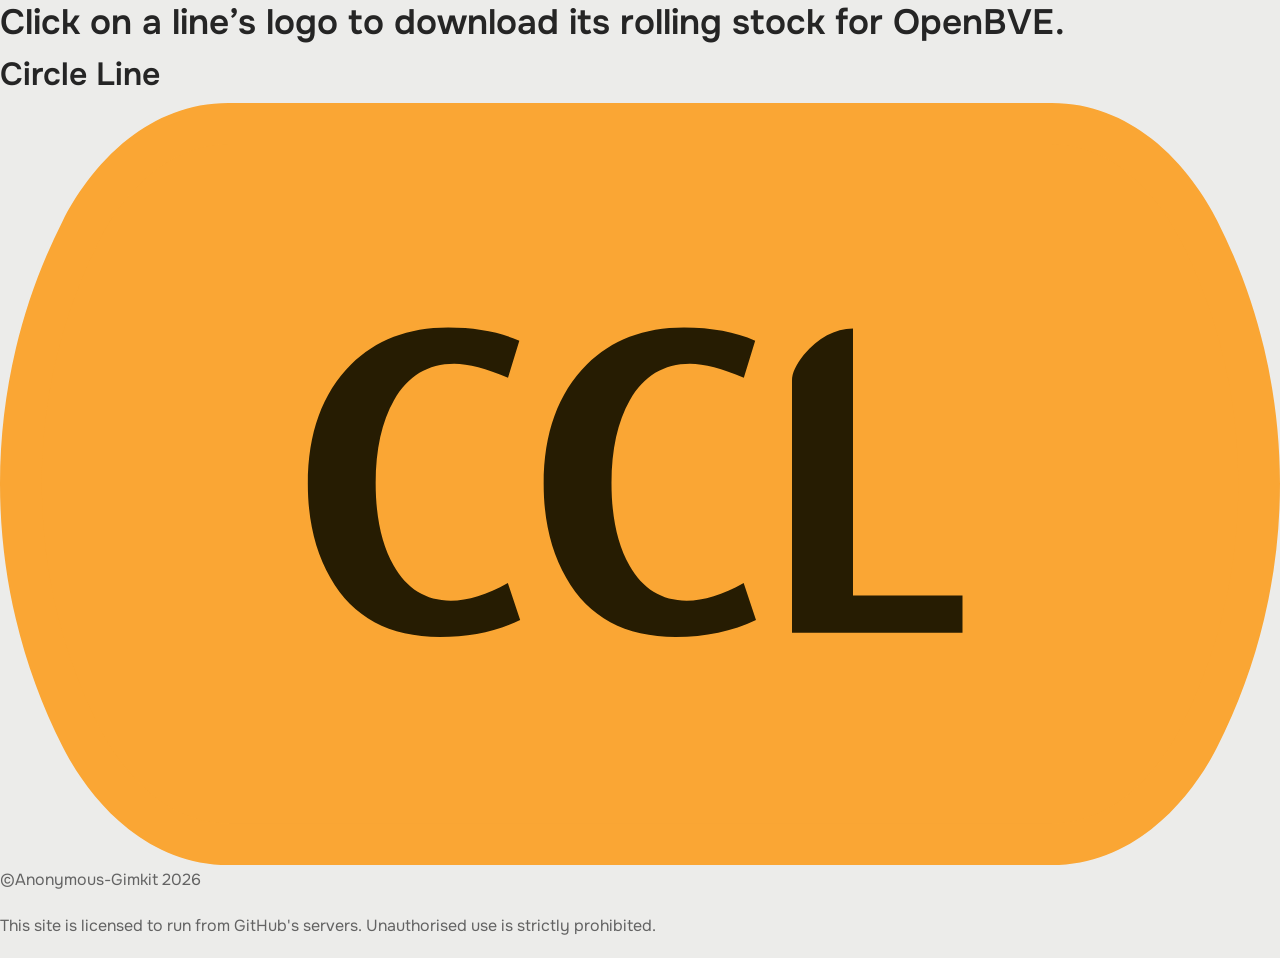
<file: index.html>
<!DOCTYPE html>
<html>
  <head>
    <meta charset="utf-8">
    <title>Singapore MRT Rolling Stock for OpenBVE</title>
    <link rel="icon" type="image/svg+xml" href="favicon-SGMRT.svg">
    <link rel="stylesheet" href="css/style.css">
    <link rel="stylesheet" href="css/style-mobNav.css">
    <link rel="stylesheet" href="css/style-breakpoints.css">

    <link rel="stylesheet" href="https://unpkg.com/swiper/swiper-bundle.min.css">
    <link rel="stylesheet" href="css/carousel.css">  
  <style></style>
  </head>
  <body>
    <div>
      <h1>Click on a line’s logo to download its rolling stock for OpenBVE.</h1>
    </div>
    <div>
      <h2>Circle Line</h2>
      <a href="releases-ccl">
        <img src="releases-ccl/favicon-ccl.svg" width="400" height="300">
      </a>
    </div>
  </body>
  <footer>
    <p>©Anonymous-Gimkit 2026</p>
    <p>This site is licensed to run from GitHub's servers. Unauthorised use is strictly prohibited.</p>
  </footer>
</html>
</file>
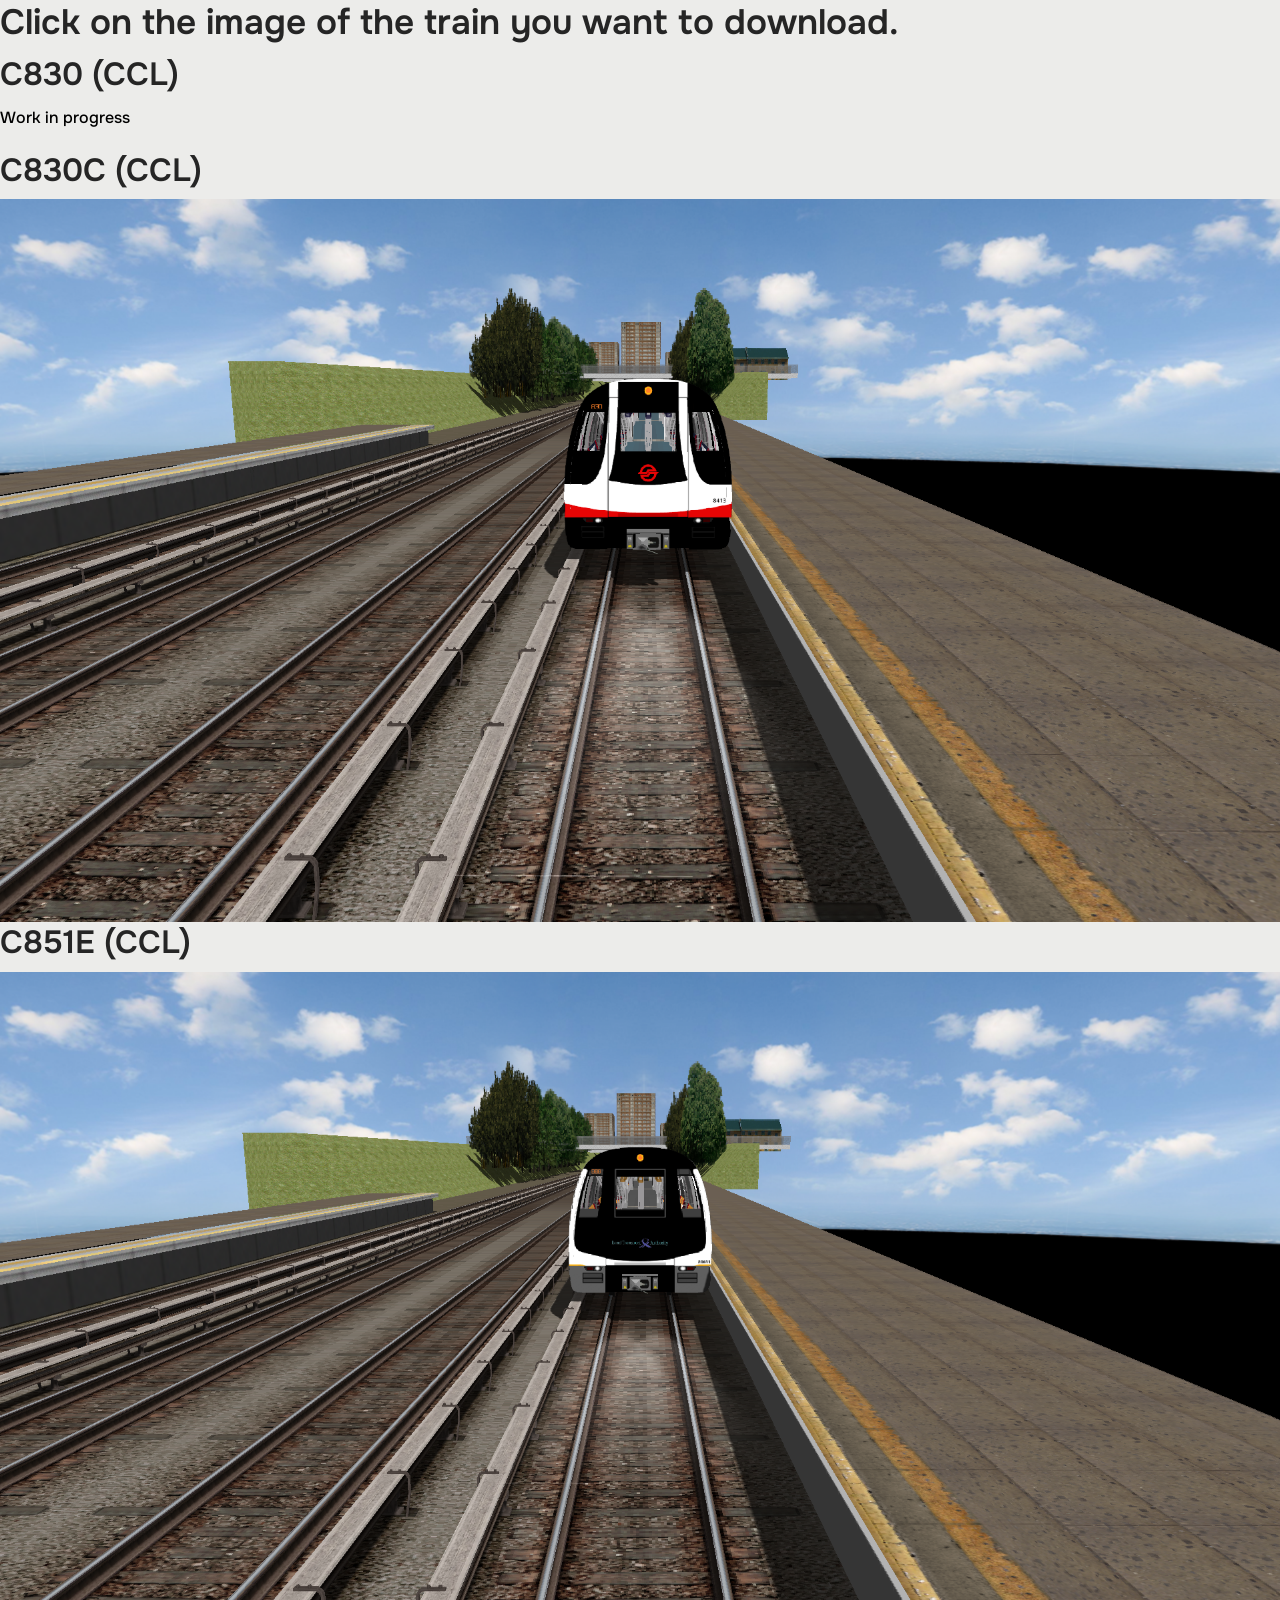
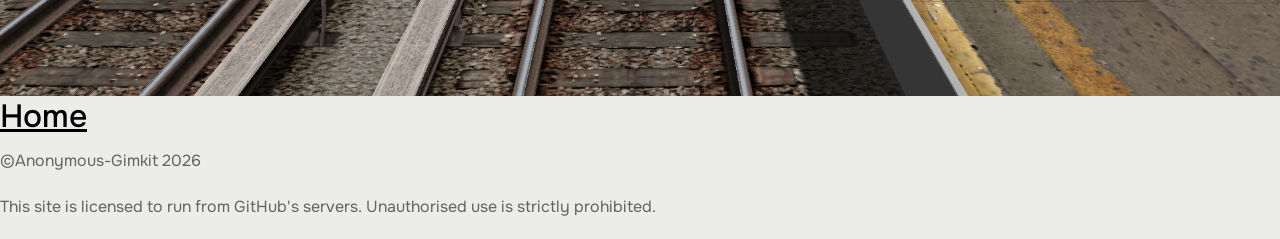
<file: releases-ccl/index.html>
<!DOCTYPE html>
<html>
  <head>
    <meta charset="utf-8">
    <title>CCL Rolling Stock OpenBVE</title>
    <link rel="icon" type="image/svg+xml" href="favicon-ccl.svg">
    <link rel="stylesheet" href="../css/style.css">
    <link rel="stylesheet" href="../css/style-mobNav.css">
    <link rel="stylesheet" href="../css/style-breakpoints.css">

    <link rel="stylesheet" href="https://unpkg.com/swiper/swiper-bundle.min.css">
    <link rel="stylesheet" href="../css/carousel.css">  
  <style></style>
  </head>
  <body>
    <div>
      <h1>Click on the image of the train you want to download.</h1>
    </div>
    <div>
      <div>
        <h2>C830 (CCL)</h2>
        <p><a href="releases/C830_ccl.html">Work in progress</a></p>
      </div>
      <div>
        <h2>C830C (CCL)</h2>
        <a href="releases/C830C_ccl.html" class="button" ">
          <img src="image2.png">
        </a> 
      </div>
      <div>
        <h2>C851E (CCL)</h2>
        <a href="releases/C851E_ccl.html" class="button" ">
          <img src="image1.png">
        </a>
      </div>
    </div>
  </body>
  <footer>
    <h2><a href="../"><u>Home</u></a></h2>
    <p>©Anonymous-Gimkit 2026</p>
    <p>This site is licensed to run from GitHub's servers. Unauthorised use is strictly prohibited.</p>
  </footer>
</html>
</file>
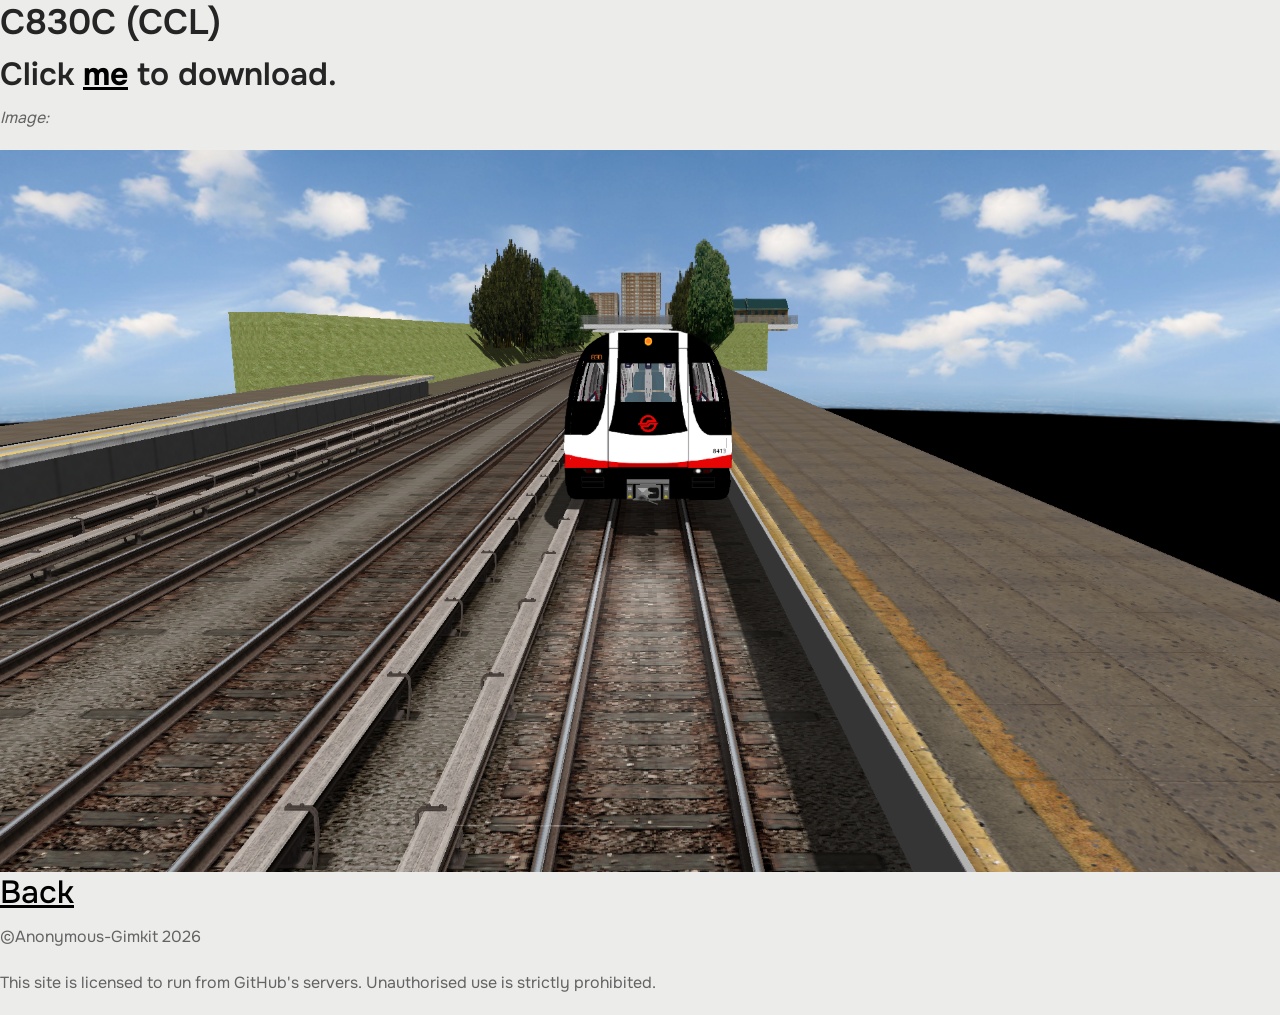
<file: releases-ccl/releases/C830C_ccl.html>
<!DOCTYPE html>
<html>
  <head>
    <meta charset="utf-8">
    <title>C830C (CCL)</title>
    <link rel="icon" type="image/svg+xml" href="../favicon-ccl.svg">
    <link rel="stylesheet" href="../../css/style.css">
    <link rel="stylesheet" href="../../css/style-mobNav.css">
    <link rel="stylesheet" href="../../css/style-breakpoints.css">

    <link rel="stylesheet" href="https://unpkg.com/swiper/swiper-bundle.min.css">
    <link rel="stylesheet" href="../../css/carousel.css">  
  <style></style>
  </head>
  <body>
    <h1>C830C (CCL)</h1>
    <h2>Click <a href="https://mega.nz/file/A6ZWCZKJ#5Lp37kfJxBRkdA5SOvbYNhZWfFSYnIaYraK9VmDMF9g" target="_blank"><u><b>me</b></u></a> to download.</h2>
    <p><i>Image:</i></p>
    <img src="../image2.png">
  </body>
  <footer>
    <h2><a href="../"><u>Back</u></a></h2>
    <p>©Anonymous-Gimkit 2026</p>
    <p>This site is licensed to run from GitHub's servers. Unauthorised use is strictly prohibited.</p>
  </footer>
</html>
</file>
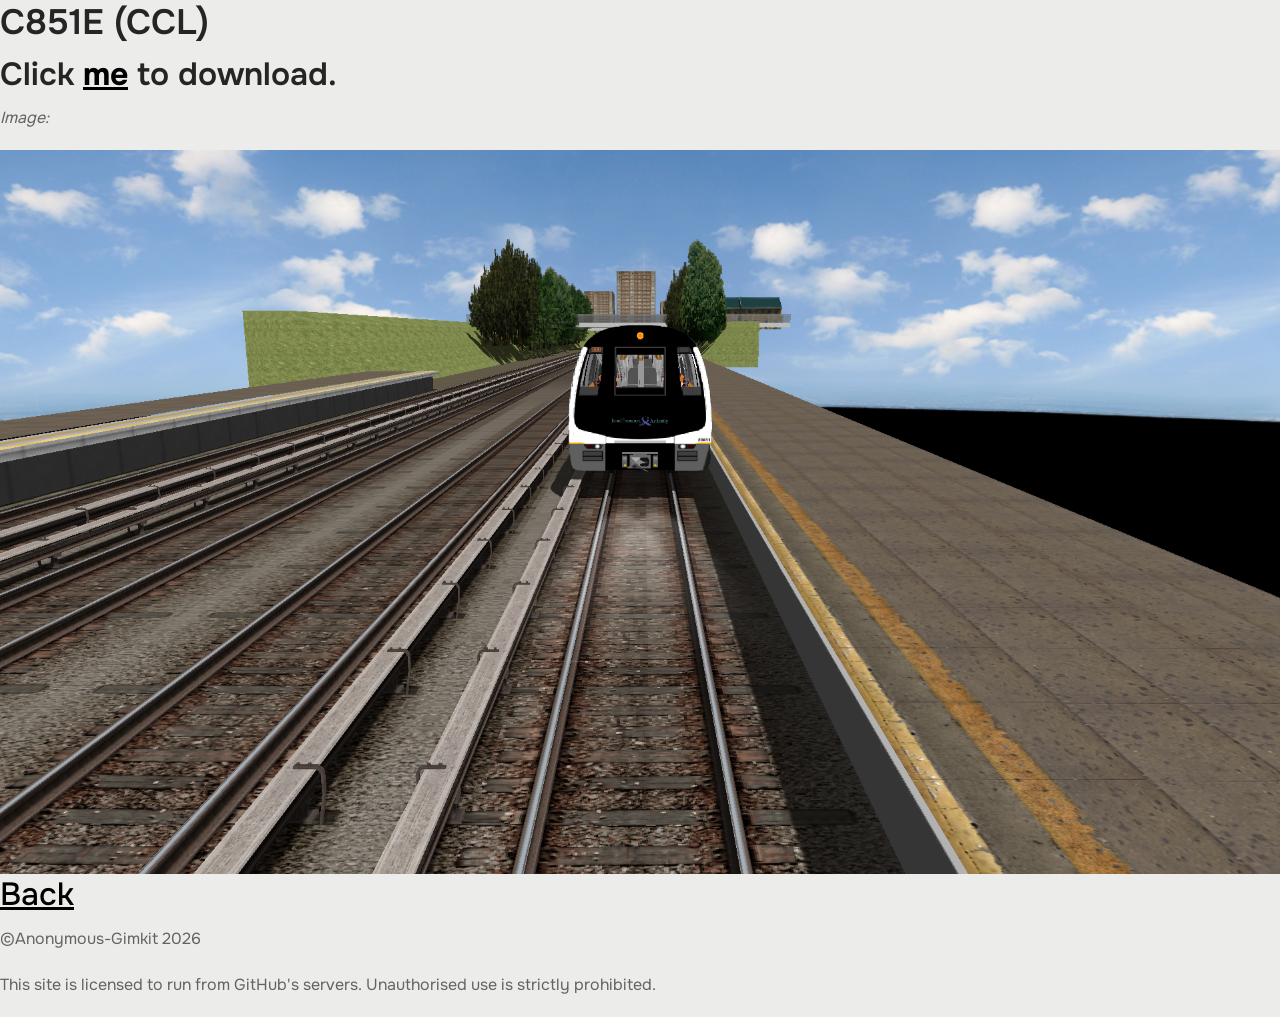
<file: releases-ccl/releases/C851E_ccl.html>
<!DOCTYPE html>
<html>
  <head>
    <meta charset="utf-8">
    <title>C851E (CCL)</title>
    <link rel="icon" type="image/svg+xml" href="../favicon-ccl.svg">
    <link rel="stylesheet" href="../../css/style.css">
    <link rel="stylesheet" href="../../css/style-mobNav.css">
    <link rel="stylesheet" href="../../css/style-breakpoints.css">

    <link rel="stylesheet" href="https://unpkg.com/swiper/swiper-bundle.min.css">
    <link rel="stylesheet" href="../../css/carousel.css">  
  <style></style>
  </head>
  <body>
    <h1>C851E (CCL)</h1>
    <h2>Click <a href="https://mega.nz/file/x7YAhLRY#Wi7nRGHfYNVXv75et1LsKcU6XL2LBn9eETLVS7N-LMI" target="_blank"><u><b>me</b></u></a> to download.</h2>
    <p><i>Image:</i></p>
    <img src="../image1.png">
  </body>
  <footer>
    <h2><a href="../"><u>Back</u></a></h2>
    <p>©Anonymous-Gimkit 2026</p>
    <p>This site is licensed to run from GitHub's servers. Unauthorised use is strictly prohibited.</p>
  </footer>
</html>
</file>
<file: css/style.css>
/* ------------------------------------------
[Tables of Content]

> style (this)
    - Import
    - 1.0 Body/Main Styling
    - 2.0 Paddings/Margins
    - 3.0 Heading
    - 4.0 BackToTop/ ProgressBar
    - 5.0 Buttons
    - 6.0 Header
    - 7.0 Hero
    - 8.0 Animations
    - 9.0 About
    - 10.0 Timelines/Summary
    - 12.0 Works By NRFZ/Blogs (Featured/Main)
    - 13.0 Hero Details
    - 14.0 Skills Section
    - 15.0 Works By NRFZ_Details Section
    - 16.0 Blog Post Section
    - 17.0 Breadcrumbs
    - 18.0 Portfolio Controls
    - 19.0 EICW
    - 20.0 Filter/Jumplist Controls
    - 21.0 Scrollable Tabs
    - 22.0 Navigation
    - 23.0 Footer
    - 24.0 Screenshots Draggable Carousel

> style-breakpoints
> dark-mode
--------------------------------------------- */

/* ------------------------------------------ Import ------------------------------------------*/
@import url('https://fonts.googleapis.com/css2?family=Onest:wght@100..900&display=swap');
@import url(bootstrap.min.css);
@import url(animate.css);
@import url(owl.carousel.min.css);
@import url(magnific-popup.css);
@import url(default-assets/themify-icons.css);
/* ------------------------------------------*/

/* ------------------------------------------ 1.0 Body/Main Styling ------------------------------------------ */

* {
    box-sizing: border-box;
    padding: 0;
    margin: 0;
}

html,
body {
    overflow-x: hidden;
    width: 100%;
}


body {
    font-family: "Onest", sans-serif;
    background: #ececea;
    min-height: 100vh;
    padding: 0;
    margin: 0;
    overflow-x: hidden;
}


h1,
h2,
h3,
h4,
h5,
h6 {
    font-family: "Onest", sans-serif;
    color: #252525;
    line-height: 1.3;
    font-weight: 600;
    cursor: default;
}

a,
a:active,
a:focus,
a:hover {
    color: #000;
    text-decoration: none;
    -webkit-transition-duration: 500ms;
    -o-transition-duration: 500ms;
    transition-duration: 500ms;
    font-weight: 500;
}


li {
    list-style: none;
}

p {
    line-height: 1.9;
    color: #636363;
    font-size: 16px;
    font-weight: 400;
    cursor: default;
}

img {
    width: 100%;
    height: auto;
}

ul {
    margin: 0;
    padding: 0;
}

ul li {
    margin: 0;
    padding: 0;
}

.bg-overlay {
    position: relative;
    z-index: 1;
}

.bg-overlay::after {
    position: absolute;
    content: "";
    height: 100%;
    width: 100%;
    top: 0;
    left: 0;
    z-index: -1;
}

.bg-overlay-section::after {
    position: absolute;
    content: "";
    height: 100%;
    width: 100%;
    top: 0;
    left: 0;
    z-index: -1;
}

.row {
    margin-right: 0px;
    margin-left: 0px;
}

.container {
    width: 100%;
    padding-right: 25px;
    padding-left: 25px;
    margin-right: auto;
    margin-left: auto;
}

.container-xxl {
    padding-right: 50px;
    padding-left: 50px;
    max-width: 90em;
    margin-right: auto;
    margin-left: auto;
}

.mfp-arrow {
    top: 75%;
}

.bg-img {
    background-position: center center !important;
    background-size: cover !important;
    background-repeat: no-repeat !important;
}

.mfp-image-holder .mfp-close,
.mfp-iframe-holder .mfp-close {
    position: fixed;
    z-index: 100;
    color: #fff;
    right: 20px;
    text-align: center;
    padding-right: 0;
    width: 100%;
    top: 20px;
    width: 30px;
    background: #a24c28;
    height: 30px;
    line-height: 30px;
}

.responsive-iframe-container {
    position: relative;
    width: 100%;
    padding-bottom: 40%;
    /* 1280/512 = 2.5, so 40% for 2.5:1 aspect ratio */
    height: 0;
    overflow: hidden;
}

.responsive-iframe-container iframe {
    position: absolute;
    top: 0;
    left: 0;
    width: 100%;
    height: 100%;
    border: 0;
}

img.mfp-img {
    -webkit-box-shadow: 0 2px 40px 8px rgba(15, 15, 15, 0.15);
    box-shadow: 0 2px 40px 8px rgba(15, 15, 15, 0.15);
}

button.mfp-close,
button.mfp-arrow {
    background: #000;
    color: #fff;
    height: 7em;
    border-radius: 20px;
}

.mfp-bottom-bar {
    display: none !important;
}

.mfp-bg {
    background-color: #000000;
}

.bg-transparent {
    background-color: transparent !important;
}

.bg-gray {
    background-color: #e9eae5 !important;
}

textarea:focus,
input:focus {
    outline: none;
}

textarea:invalid,
input:invalid,
textarea:required,
input:required {
    box-shadow: none !important;
}

.border {
    border-color: #ebebeb;
}

.mfp-arrow-left::after {
    border-right-color: transparent;
}

.mfp-arrow-left::before {
    border-right-color: #ffffff;
}

.mfp-arrow-right::after {
    border-left-color: transparent;
}

.mfp-arrow-right::before {
    border-left-color: #ffffff;
}

.about-me-area {
    padding-top: 50px;
    padding-bottom: 83px;
    background-color: #f6f7f2;
}

.pw-portfolio-area-featured {
    padding-top: 80px;
    padding-bottom: 80px;
    background-color: #ececea;
}

.pw-portfolio-area {
    padding-top: 20px;
    padding-bottom: 80px;
    background-color: #ececea;
}

.hyperlink {
    color: #864a2c;
}

.hyperlink:hover {
    color: #bd7a59;
}

/*  ------------------------------------------ */

/* ------------------------------------------ 2.0 Paddings/Margins ------------------------------------------ */

.mt-15 {
    margin-top: 15px;
}

.mt-30 {
    margin-top: 30px;
}

.mt-40 {
    margin-top: 40px;
}

.mt-50 {
    margin-top: 50px;
}

.mt-70 {
    margin-top: 70px;
}

.mt-80 {
    margin-top: 80px;
}

.mt-100 {
    margin-top: 100px;
}

.mt-150 {
    margin-top: 150px;
}

.mr-15 {
    margin-right: 15px;
}

.mr-30 {
    margin-right: 30px;
}

.mr-50 {
    margin-right: 50px;
}

.mr-100 {
    margin-right: 100px;
}

.mb-10 {
    margin-bottom: 10px;
}

.mb-15 {
    margin-bottom: 15px;
}

.mb-30 {
    margin-bottom: 30px;
}

.mb-40 {
    margin-bottom: 40px;
}

.mb-50 {
    margin-bottom: 50px;
}

.mb-60 {
    margin-bottom: 60px;
}

.mb-70 {
    margin-bottom: 70px;
}

.mb-80 {
    margin-bottom: 80px;
}

.mb-100 {
    margin-bottom: 100px;
}

.ml-15 {
    margin-left: 15px;
}

.ml-30 {
    margin-left: 30px;
}

.ml-50 {
    margin-left: 50px;
}

.ml-100 {
    margin-left: 100px;
}

.pt-50 {
    padding-top: 50px !important;
}

.section-padding-50 {
    padding-top: 50px;
    padding-bottom: 50px;
    background-color: #e9eae5;
}

.section-padding-80 {
    padding-top: 80px;
    padding-bottom: 80px;
    background-color: #f6f7f2;
}

.section-padding-0-80 {
    padding-top: 0;
    padding-bottom: 80px;
    background-color: #f6f7f2;
}

.section-padding-80-0 {
    padding-top: 80px;
    padding-bottom: 80px;
    background-color: #f6f7f2;
}

.section-padding-80-50 {
    padding-top: 80px;
    padding-bottom: 50px;
    background-color: #f6f7f2;
}

.section-padding-100 {
    padding-top: 100px;
    padding-bottom: 100px;
    background-color: #f6f7f2;
}

.section-padding-0-100 {
    padding-top: 0;
    padding-bottom: 100px;
    background-color: #f6f7f2;
}

.section-padding-100-0 {
    padding-top: 100px;
    padding-bottom: 0;
    background-color: #f6f7f2;
}

.follow-area.clearfix {
    padding-top: 80px;
    padding-bottom: 120px;
    background-color: #ececea;
}

/* ------------------------------------------ */

/* ------------------------------------------ 3.0 Heading ------------------------------------------ */

.section-heading {
    position: relative;
    z-index: 1;
    margin-bottom: 50px;
}

.section-heading h2 {
    font-size: 36px;
    text-transform: capitalize;
    margin-bottom: 5px;
    display: block;
    line-height: 1.2;
    cursor: default;
}

/* ------------------------------------------ */

/* ------------------------------------------ 4.0 BackToTop/ ProgressBar ------------------------------------------ */

#scrollUp {
    position: fixed;
    right: 40px;
    font-size: 20px;
    line-height: 47px;
    width: 46px;
    height: 46px;
    bottom: 60px;
    background-color: #a24c28;
    color: #fff;
    text-align: center;
    border-radius: 25px;
    box-shadow: 0 2px 40px 0px rgba(15, 15, 15, 0.15);
    z-index: 12345111212;
    /* Override plugin's inline display:none; visibility is controlled via opacity */
    display: block !important;
    opacity: 0;
    pointer-events: none;
    transform: translateY(12px);
    transition: opacity 0.3s cubic-bezier(.4, 0, .2, 1), transform 0.3s cubic-bezier(.4, 0, .2, 1);
}

#scrollUp.btt-visible {
    opacity: 1;
    pointer-events: auto;
    transform: translateY(0);
}

#scrollUp:focus,
#scrollUp:hover {
    background-color: #6d99c0;
    color: #ffffff;
    transform: translateY(-2px);
}


/* Scroll Indicator Container */
#scroll-indicator-container {
    position: fixed;
    top: 0;
    left: 0;
    width: 100%;
    height: 4px;
    z-index: 9999;
}

/* Scroll Indicator */
#scroll-indicator {
    height: 100%;
    width: 0;
    background-image: linear-gradient(to right, #8f1211, #962f14, #9c4519, #a15722, #a6692e);;
    transition: width 0.1s ease;
}

.scroll-bar {
    height: 5px;
    background: #b9683f;
    width: 0%;
}

/* ------------------------------------------ */

/* ------------------------------------------ 5.0 Buttons ------------------------------------------ */

.btn:focus {
    box-shadow: none;
}

.pw-btn {
    position: relative;
    z-index: 1;
    min-width: 160px;
    height: auto;
    line-height: 46px;
    font-size: 14px;
    font-weight: 500;
    display: inline-block;
    padding: 0 30px;
    text-align: center;
    text-transform: capitalize;
    background-color: #a24c28;
    box-shadow: inset 0 1px 0 rgba(255, 255, 255, 0.3), 0 4px 12px rgba(0, 0, 0, 0.1);
    color: #252525;
    border-radius: 60px;
    transition: all 0.4s cubic-bezier(0.25, 0.46, 0.45, 0.94);
    border: none;
}

.pw-btn-small {
    position: relative;
    z-index: 1;
    min-width: 80px;
    height: 46px;
    line-height: 46px;
    font-size: 14px;
    font-weight: 500;
    display: inline-block;
    padding: 0 30px;
    text-align: center;
    text-transform: capitalize;
    background-color: #a24c28;
    box-shadow: inset 0 1px 0 rgba(255, 255, 255, 0.3), 0 4px 12px rgba(0, 0, 0, 0.1);
    color: #252525;
    border-radius: 60px;
    transition: all 0.4s cubic-bezier(0.25, 0.46, 0.45, 0.94);
    border: none;
}

.pw-btn.btn-2,
.pw-btn-small.btn-2 {
    color: #fff;
}

.pw-btn:focus,
.pw-btn:hover,
.pw-btn-next:focus,
.pw-btn-next:hover,
.pw-btn-prev:focus,
.pw-btn-prev:hover,
.wbnrfz_btn:focus,
.wbnrfz_btn:hover,
.pw-btn-small:focus,
.pw-btn-small:hover {
    font-weight: 500;
    background-color: #6d99c0 !important;
    color: #fff;
    transform: translateY(-2px);
}

.badges-btn {
    background-color: #ebebeb;
    padding: 5px 15px;
    display: inline-block;
    color: #636363;
    font-size: 12px;
    font-weight: 500;
    text-transform: uppercase;
    border-radius: 2px;
    -webkit-transition-duration: 500ms;
    -o-transition-duration: 500ms;
    transition-duration: 500ms;
    letter-spacing: 1px;
}

.badges-btn:hover,
.badges-btn:focus {
    background-color: #df7d4d;
    color: #ffffff;
    font-weight: 500;
}

.wbnrfz_btn_theme {
    position: relative;
    z-index: 1;
    min-width: auto;
    height: 46px;
    line-height: 42px;
    font-size: 14px;
    font-weight: 500;
    display: inline-block;
    padding: 0 30px;
    text-align: center;
    text-transform: capitalize;
    color: #000;
    border-radius: 60px;
    transition-duration: 500ms;
    margin-bottom: 0px;
    margin-top: 0px;
    border: 1px solid #cccccc;
}

.wbnrfz_btn_theme:hover {
    background-color: #4784c5;
    transform: translateY(-2px);
}

#theme-icon {
    transition: transform 1.8s ease, opacity 1.8s ease;
}

#theme-icon.animate {
    animation: pulse 0.5s infinite;
    opacity: 0.5;
}

/* ------------------------------------------ */

/* ------------------------------------------ 6.0 Header ------------------------------------------ */

header {
    position: fixed;
    top: 0;
    left: 0;
    width: 100%;
    padding: 0 5%;
    display: flex;
    justify-content: space-between;
    align-items: center;
    z-index: 5;
    background: #ffffffea;
    box-shadow: 0 4px 30px rgba(0, 0, 0, 0.1);
    backdrop-filter: blur(5px);
}


.nav-item {
    position: relative;
    color: #000;
    font-size: 1rem;
    font-weight: 500;
    line-height: 25px;
    letter-spacing: -0.13px;
    text-decoration: none;
    margin-left: 2.5rem;
    transition: all 0.5s ease;
}

.nav-item:hover {
    color: #6d99c0;
}


.nav-item.active {
    font-weight: bold;
    border-bottom: 2px solid #989891;
    text-decoration: none;
    line-height: 40px;
    color: #989891;
}

.nav-item:hover:after {
    width: 100%;
}

.nav-item-toggle {
    position: relative;
    line-height: 25px;
    letter-spacing: -0.13px;
    text-decoration: none;
    margin-left: 2.5rem;
    transition: all 0.5s ease;
}

.nav-item-toggle:hover:after,
.nav-item-toggle::after {
    background-color: none;
}

.logo {
    width: 45px;
}

.icons {
    position: absolute;
    right: 5%;
    font-size: 2.3rem;
    color: #000;
    cursor: pointer;
    display: none;
}

#check {
    display: none;
}

/* ------------------------------------------ */

/* ------------------------------------------ 7.0 Hero ------------------------------------------ */

#centered-container {
    position: fixed;
    top: 50%;
    left: 50%;
    transform: translate(-50%, -50%);
    padding: 20px;
}


#title {
    margin-top: 24px;
    font-size: 40px;
    font-weight: 600;
    text-align: center;
    display: block;
    cursor: default;
    color: #fff;
}

#position {
    font-size: 20px;
    color: #407edb;
    text-align: center;
    display: block;
    cursor: default;
}

#media {
    margin-top: 60px;
    width: 400px;
    display: flex;
    align-items: center;
    justify-content: space-between;
}

.media_link {
    color: #ffffff;
    transition: all .083s ease-in-out;
}

.media_link:hover {
    transform: translateY(-2px);
    opacity: 1;
}


#hero {
    width: 100%;
    height: 100vh;
    background: url("../img/bg-img/hero-bg.png") top right no-repeat;
    background-size: cover;
    position: relative;
}


#hero:before {
    content: "";
    position: absolute;
    bottom: 0;
    top: 0;
    left: 0;
    right: 0;
}

#hero h1 {
    margin: 0;
    font-size: 64px;
    font-weight: 700;
    line-height: 56px;
    color: #fff;
    cursor: default;
}

#hero p {
    color: #45505b;
    margin: 15px 0 0 0;
    font-size: 26px;
    font-family: 'Onest', sans-serif;
    cursor: default;
}

#hero p span {
    color: #1d2434;
    letter-spacing: 1px;
    cursor: default;
}

#hero .social-links {
    margin-top: 30px;
}

/* ------------------------------------------ */

/* ------------------------------------------ 8.0 Animations ------------------------------------------ */

@keyframes fadeInUp {
    0% {
        opacity: 0;
        -webkit-transform: translate3d(0, 8%, 0);
        transform: translate3d(0, 8%, 0)
    }

    100% {
        opacity: 1;
        -webkit-transform: translateZ(0);
        transform: translateZ(0)
    }
}

.fadeInUp {
    -webkit-animation-name: fadeInUp;
    animation-name: fadeInUp
}


@keyframes slideInLeft {
    0% {
        -webkit-transform: translate3d(-100%, 0, 0);
        transform: translate3d(-100%, 0, 0);
        visibility: visible
    }

    to {
        -webkit-transform: translateZ(0);
        transform: translateZ(0)
    }
}

.slideInLeft {
    -webkit-animation-name: slideInLeft;
    animation-name: slideInLeft
}

@keyframes pulse-animation {
    0% {
        box-shadow: 0 0 0 0px rgba(0, 0, 0, 0.2);
    }

    100% {
        box-shadow: 0 0 0 20px rgba(0, 0, 0, 0);
    }
}

@keyframes pulse {
    0% {
        transform: scale(1);
    }

    50% {
        transform: scale(1.1);
    }

    100% {
        transform: scale(1);
    }
}

/* ------------------------------------------ */

/* ------------------------------------------ 9.0 About ------------------------------------------ */

.about-us-content h3 {
    font-size: 36px;
    display: block;
    margin-bottom: 5px;
}

.about-me-content {
    -webkit-transition-duration: 800ms;
    -o-transition-duration: 800ms;
    transition-duration: 800ms;
    background-color: #ffffff;
    padding: 47px 20px 17px;
    border-radius: 25px;
    box-shadow: 3px 0 15px -1px rgba(0, 0, 0, 0.15);
    position: relative;
    z-index: 1;
    margin-top: 50px;
    min-height: 110px;
    display: flex;
    flex-direction: column;
}

.about-me-content .wsd-icon {
    -webkit-transition-duration: 800ms;
    -o-transition-duration: 800ms;
    transition-duration: 800ms;
    height: 76px;
    width: 76px;
    background: linear-gradient(58deg, rgba(197, 198, 190, 1) 0%, rgba(94, 94, 90, 1) 100%);
    display: inline-block;
    text-align: center;
    line-height: 76px;
    border-radius: 50%;
    color: #fff;
    font-size: 30px;
    position: absolute;
    top: -38px;
    left: 50%;
    margin-left: -38px;
}

.about-me-content .ui-icon {
    -webkit-transition-duration: 800ms;
    -o-transition-duration: 800ms;
    transition-duration: 800ms;
    height: 76px;
    width: 76px;
    background: linear-gradient(58deg, rgba(190, 62, 48, 1) 0%, rgba(220, 147, 25, 1) 100%);
    display: inline-block;
    text-align: center;
    line-height: 76px;
    border-radius: 50%;
    color: #ffffff;
    font-size: 30px;
    position: absolute;
    top: -38px;
    left: 50%;
    margin-left: -38px;
}

.about-me-content .ux-icon {
    -webkit-transition-duration: 800ms;
    -o-transition-duration: 800ms;
    transition-duration: 800ms;
    height: 76px;
    width: 76px;
    background: linear-gradient(58deg, rgba(164, 185, 215, 1) 0%, rgba(41, 99, 161, 1) 100%);
    display: inline-block;
    text-align: center;
    line-height: 76px;
    border-radius: 50%;
    color: #ffffff;
    font-size: 30px;
    position: absolute;
    top: -38px;
    left: 50%;
    margin-left: -38px;
}

.about-me-content h4 {
    font-size: 20px;
    font-weight: 500;
    margin-bottom: 15px;
    -webkit-transition-duration: 800ms;
    -o-transition-duration: 800ms;
    transition-duration: 800ms;
    cursor: default;
}

.about-me-content p {
    -webkit-transition-duration: 800ms;
    -o-transition-duration: 800ms;
    transition-duration: 800ms;
    font-size: 14px;
    margin-bottom: 0;
    cursor: default;
}

.about-me-content:hover {
    transform: translateY(-2px);
}

.about-me-content:hover,
.about-me-content:focus {
    background-color: #c7e3fb;
}

.about-me-content:hover .chosse-us-icon,
.about-me-content:focus .chosse-us-icon {
    background-color: #000000;
    box-shadow: 0 5px 15px 2px rgba(255, 255, 255, 0.15);
}

.about-me-content:hover h4,
.about-me-content:hover p,
.about-me-content:focus h4,
.about-me-content:focus p {
    color: #000;
}

.box-indiv {
    margin-bottom: -4em;
}

.box-indiv-2 {
    margin-bottom: 1em;
}

.sect-title {
    margin-bottom: -2em;
}

/* ------------------------------------------ */

/* ------------------------------------------ 10.0 Timelines/Summary ------------------------------------------ */

.timeline-horizontal {
    display: grid;
    grid-template-columns: repeat(4, 1fr);
    gap: 20px;
    align-items: stretch;
    margin: 20px 0;
}

.timeline-item {
    background: #fff;
    padding: 15px 20px;
    border: 1px solid #ddd;
    border-radius: 25px;
    text-align: center;
    position: relative;
    transition-duration: 800ms;
    border: 1px solid #2b2b2b33;
    box-shadow: inset 0 1px 0 rgba(255, 255, 255, 0.3), 0 4px 12px rgba(0, 0, 0, 0.1);
}

.timeline-item:hover {
    background-color: #c7e3fb;
    transform: translateY(-2px);
}

.timeline-item h4 {
    margin-bottom: 5px;
    font-size: 16px;
    font-weight: bold;
}

.timeline-item p {
    margin: 0;
    font-size: 14px;
    text-align: center;
}

h4.timeline-date-edu {
    font-size: 18px;
    background: linear-gradient(58deg, rgba(164, 185, 215, 1) 0%, rgba(41, 99, 161, 1) 100%);
    color: #fff;
    border-radius: 20px;
    padding: 5px 15px;
    text-align: center;
}

h4.timeline-date-exp {
    font-size: 18px;
    background: linear-gradient(58deg, rgba(197, 198, 190, 1) 0%, rgba(94, 94, 90, 1) 100%);
    color: #fff;
    border-radius: 20px;
    padding: 5px 15px;
    text-align: center;
}

h4.timeline-date-aa {
    font-size: 18px;
    background: linear-gradient(58deg, rgba(190, 62, 48, 1) 0%, rgba(220, 147, 25, 1) 100%);
    color: #fff;
    border-radius: 20px;
    padding: 5px 15px;
    text-align: center;
}

.about-me-summary {
    -webkit-transition-duration: 800ms;
    -o-transition-duration: 800ms;
    transition-duration: 800ms;
    background-color: #fff;
    padding: 46px 36px 13px;
    border-radius: 25px;
    position: relative;
    z-index: 1;
    margin-top: 50px;
    border: 1px solid #2b2b2b33;
    box-shadow: inset 0 1px 0 rgba(255, 255, 255, 0.3), 0 4px 12px rgba(0, 0, 0, 0.1);
}

.about-me-summary:hover {
    background-color: #c7e3fb;
    transform: translateY(-2px);
}

.about-me-summary .summ-icon {
    -webkit-transition-duration: 800ms;
    -o-transition-duration: 800ms;
    transition-duration: 800ms;
    height: 76px;
    width: 76px;
    background: linear-gradient(58deg, rgba(197, 198, 190, 1) 0%, rgba(94, 94, 90, 1) 100%);
    display: inline-block;
    text-align: center;
    line-height: 76px;
    border-radius: 50%;
    color: #fff;
    font-size: 30px;
    position: absolute;
    top: -38px;
    left: 50%;
    margin-left: -38px;
}

.port-summary {
    -webkit-transition-duration: 800ms;
    -o-transition-duration: 800ms;
    transition-duration: 800ms;
    background-color: #fff;
    padding: 46px 36px 13px;
    border-radius: 25px;
    box-shadow: 3px 0 15px -1px rgba(0, 0, 0, 0.15);
    position: relative;
    z-index: 1;
    margin-bottom: 7em;
}

.port-summary:hover {
    background-color: #c7e3fb;
}

.port-summary .summ-icon {
    -webkit-transition-duration: 800ms;
    -o-transition-duration: 800ms;
    transition-duration: 800ms;
    height: 76px;
    width: 76px;
    background: linear-gradient(58deg, rgba(164, 185, 215, 1) 0%, rgba(41, 99, 161, 1) 100%);
    display: inline-block;
    text-align: center;
    line-height: 76px;
    border-radius: 50%;
    color: #fff;
    font-size: 30px;
    position: absolute;
    top: -38px;
    left: 50%;
    margin-left: -38px;
}

.port-year .summ-icon {
    -webkit-transition-duration: 800ms;
    -o-transition-duration: 800ms;
    transition-duration: 800ms;
    height: 76px;
    width: 76px;
    background: linear-gradient(58deg, rgba(190, 62, 48, 1) 0%, rgba(220, 147, 25, 1) 100%);
    display: inline-block;
    text-align: center;
    line-height: 76px;
    border-radius: 50%;
    color: #fff;
    font-size: 30px;
    position: absolute;
    top: -38px;
    left: 50%;
    margin-left: -38px;
}

.port-share .summ-icon {
    -webkit-transition-duration: 800ms;
    -o-transition-duration: 800ms;
    transition-duration: 800ms;
    height: 76px;
    width: 76px;
    background: linear-gradient(58deg, rgba(197, 198, 190, 1) 0%, rgba(94, 94, 90, 1) 100%);
    display: inline-block;
    text-align: center;
    line-height: 76px;
    border-radius: 50%;
    color: #fff;
    font-size: 30px;
    position: absolute;
    top: -38px;
    left: 50%;
    margin-left: -38px;
}


.about-me-summ {
    background-color: #ececea;
    z-index: 0;
}

/* ------------------------------------------ */

/* ------------------------------------------ 11.0 Works By NRFZ/Blogs (Featured/Main) ------------------------------------------ */
.wbnrfz-works {
    padding: 60px 20px;
    background-color: #ececea;
    text-align: center;
}

.wbnrfz-works.floating-cards {
    margin-top: -250px;
    padding-top: 50px;
    padding-bottom: 60px;
    position: relative;
    z-index: 10;
    background: transparent;
}

.wbnrfz-works.floating-cards .section-heading h2 {
    color: #fff;
    text-shadow: 0 2px 10px rgba(0, 0, 0, 0.2);
}

.wbnrfz-works.floating-cards .wbnrfz-grid {
    padding-top: 0;
}

.wbnrfz-works.floating-cards::before {
    content: "";
    position: absolute;
    top: 0;
    left: 0;
    right: 0;
    bottom: 0;
    width: 100vw;
    margin-left: calc(-50vw + 50%);
    background: linear-gradient(to bottom,
            rgba(255, 255, 255, 0) 0%,
            rgba(255, 255, 255, 0.1) 15%,
            rgba(255, 255, 255, 0.2) 50%,
            rgba(255, 255, 255, 0.25) 100%);
    backdrop-filter: blur(20px);
    mask-image: linear-gradient(to bottom,
            transparent 0%,
            black 20%,
            black 70%,
            transparent 100%);
    z-index: -1;
}

.wbnrfz-works.floating-cards .card {
    box-shadow: 0 15px 40px rgba(0, 0, 0, 0.25);
    border-radius: 25px;
    overflow: hidden;
    position: relative;
    display: flex;
    flex-direction: column;
    cursor: pointer;
    aspect-ratio: 4 / 4;
}

.wbnrfz-works.floating-cards .card::before {
    content: '';
    position: absolute;
    top: -10px;
    left: -10px;
    right: -10px;
    bottom: -10px;
    background: var(--card-bg) center / cover no-repeat;
    filter: blur(15px) brightness(0.9);
    z-index: 0;
}

/* .wbnrfz-works.floating-cards .card img {
    width: 100%;
    height: auto;
    display: block;
    object-fit: contain;
} */

.wbnrfz-works.floating-cards .card img {
    width: 100%;
    height: 100%;
    object-fit: cover;
    position: absolute;
    top: 0;
    left: 0;
}

.wbnrfz-works.floating-cards .card .card-content {
    position: absolute !important;
    bottom: 0;
    left: 0;
    right: 0;
    min-height: 100px;
    padding: 20px 20px 20px;
    text-align: left;
    display: flex;
    flex-direction: column;
    align-items: flex-start;
    justify-content: center;
}

.wbnrfz-works.floating-cards .card .card-content h3 {
    color: #000;
    font-size: 19px;
    margin: 0 0 15px 0;
}

.wbnrfz-works.floating-cards .card:hover {
    box-shadow: 0 20px 50px rgba(0, 0, 0, 0.3);
}

.wbnrfz-works .section-title {
    font-size: 2.5rem;
    font-weight: bold;
    margin-bottom: 40px;
    color: #222;
    text-transform: uppercase;
    letter-spacing: 1px;
}

.wbnrfz-grid {
    display: grid;
    grid-template-columns: repeat(auto-fit, minmax(270px, 270px));
    gap: 55px;
    justify-content: flex-start;
    padding-top: 1em;
    padding-bottom: 5em;
}

.wbnrfz-grid.filtered {
    grid-template-columns: repeat(auto-fit, minmax(270px, 270px));
    justify-content: start;
}

.wbnrfz-grid.two-cards {
    grid-template-columns: repeat(auto-fit, minmax(270px, 270px));
    max-width: 600px;
    margin: 0;
    justify-content: start;
}

.wbnrfz-grid.one-card {
    grid-template-columns: repeat(auto-fit, minmax(270px, 270px));
    max-width: none;
    margin: 0;
    justify-content: start;
}

.card {
    background: #fff;
    border-radius: 25px;
    overflow: hidden;
    box-shadow: 0 8px 20px rgba(0, 0, 0, 0.1);
    transition: transform 0.3s ease, box-shadow 0.3s ease;
    display: flex;
    flex-direction: column;
    position: relative;
}

.card:hover {
    transform: translateY(-2px);
    box-shadow: 0 12px 30px rgba(0, 0, 0, 0.15);
}

.card img {
    width: 100%;
    height: auto;
    object-fit: cover;
}

.card-content {
    padding: 20px;
    text-align: left;
    opacity: 0;
    visibility: hidden;
    transform: scale(1);
    transition-duration: 300ms;
    position: absolute;
    bottom: 0;
    left: 0;
    right: 0;
    background: #ffffffdc;
    backdrop-filter: blur(5px);
}

.card:hover .card-content {
    opacity: 1;
    visibility: visible;
    transform: translateY(0);
}

.card h3 {
    font-size: 20px;
    font-weight: 600;
    color: #333;
    margin-bottom: 10px;
}

.card p {
    font-size: 1rem;
    color: #666;
    margin-bottom: 20px;
    line-height: 1.6;
}

.card {
    transition: opacity 0.35s, transform 0.35s;
    opacity: 1;
    transform: scale(1);
}

.card.fade-in {
    opacity: 1;
    transform: scale(1);
}

.card.fade-out {
    opacity: 0;
    transform: scale(0.97);
    pointer-events: none;
}


/* ------------------------------------------ */

/* ------------------------------------------  13.0 Hero Details ------------------------------------------ */

img.profile-pic {
    width: 220px;
    height: 220px;
}

.profile-det {
    padding: 4em;
    padding-top: 0.5em;
    padding-bottom: 2.5em;
}

.profile-name {
    color: #000;
    font-size: 35px;
    padding-top: 0.5em;
    cursor: default;
}

.profile-desc {
    color: #5e6044;
    font-size: 20px;
    font-weight: normal;
    cursor: default;
}

.profile-link a {
    color: #000;
    padding: 1.0em;
}

.profile-link a:hover {
    color: #6d99c0;
}

/* ------------------------------------------ */

/* ------------------------------------------ 14.0 Skills Section ------------------------------------------ */

.owl-carousel.owl-loaded {
    display: block;
    scale: 0.8;
    padding-top: 15px;
}

.skill-ara {
    padding-left: 20px;
    padding-right: 20px;
}


.skill-ara .single-skill {
    margin-bottom: 25px;
}

.skill-ara .single-skill .progress-count {
    display: flex;
    justify-content: space-between;
}

.skill-ara .single-skill .progress-count p {
    font-size: 16px;
    font-weight: 400;
    text-transform: capitalize;
    color: #000d21;
    margin-bottom: 10px;
    cursor: default;
}

.skill-ara .single-skill .progress-count span {
    font-size: 16px;
    font-weight: bold;
    text-transform: capitalize;
    color: #a24c28;
    margin: 0;
    cursor: default;
}

.skill-ara .single-skill .progress {
    height: 12px;
    background-color: #fff;
    border: 1px solid #2b2b2b09;
    box-shadow: inset 0 1px 0 rgba(255, 255, 255, 0.233), 0 4px 12px rgba(0, 0, 0, 0.1);
    border-radius: 15px;
}

.skill-ara .single-skill .progress-bar {
    background: #87bee8;
    background-image: linear-gradient(to right, #8f1211, #962f14, #9c4519, #a15722, #a6692e);;
    width: 0%;
    border-radius: 15px;
}

/* ------------------------------------------ */

/* ------------------------------------------ 15.0 Works By NRFZ_Details Section ------------------------------------------ */

.social_links a {
    font-size: 16px;
    color: #000;
    margin-left: 15px;
    margin-right: 15px;
}

.social_links a:hover {
    color: #6d99c0;
}

.collapse .details_catagory_wrap .single_catagory {
    margin-top: 2em;
    margin-bottom: 0px;
    text-align: left;
}

.collapse .details_catagory_wrap .single_catagory h4 {
    font-size: 20px;
    color: #000;
    font-weight: 400;
}

.collapse .details_catagory_wrap .single_catagory span {
    font-size: 16px;
    color: #828793;
    font-weight: 400;
    font-family: "Onest", sans-serif;
    display: block;
    margin-bottom: 6px;
}

.wbnrfz_details .banner {
    margin-bottom: 30px;
}

.wbnrfz_details .details_info {
    margin-bottom: 20px;
    text-align: justify;
}

.wbnrfz_details h1 {
    font-size: clamp(34px, 8.5vw, 40px) !important;
    margin-bottom: 50px;
    font-weight: bold;
}

h1.brc {
    font-size: clamp(34px, 8.5vw, 35px);
    margin-bottom: 0px;
    font-weight: bold;
    text-align: center;
}

.wbnrfz_btn {
    position: relative;
    z-index: 1;
    min-width: auto;
    height: 46px;
    line-height: 42px;
    font-size: 14px;
    font-weight: 500;
    display: inline-block;
    padding: 0 30px;
    text-align: center;
    text-transform: capitalize;
    background-color: #b5b69f;
    color: #252525;
    border-radius: 60px;
    transition-duration: 500ms;
    margin-bottom: 10px;
    margin-top: 5px;
}

.wbnrfz_details_section .col-lg-6,
.wbnrfz_details_section .col-lg-4 {
    padding-top: 25px;
}

.wbnrfz_details_section .banner img {
    width: 80%;
    border-radius: 25px;
    transition: all 0.5s ease;
}

.wbnrfz_details_section .thumb img {
    border-radius: 25px;
}


.wbnrfz_details_section img:hover,
.banner-eicw:hover,
.cp-img:hover,
.column-pic:hover {
    transform: translateY(-2px);
    transition: transform 0.8s cubic-bezier(0.25, 0.8, 0.25, 1), filter 0.6s cubic-bezier(0.25, 0.8, 0.25, 1);
    cursor: pointer;
}

.dropdown-item:focus {
    background-color: #6d99c0;
    color: #fff;
}

.dropdown-item:hover {
    background-color: #6d99c0;
    color: #fff;
}

.column {
    display: flex;
    align-items: stretch;
}

/* ------------------------------------------ */

/* ------------------------------------------ 16.0 Blog Post Section ------------------------------------------ */

.breadcrumb-area .page-title-blog {
    color: #ffffff;
    font-size: 55px;
}

.mb-3 {
    margin-top: 3.2rem !important;
    margin-bottom: 2rem !important;
}

.row-blog {
    display: -webkit-box;
    display: -ms-flexbox;
    display: flex;
    -ms-flex-wrap: wrap;
    flex-wrap: wrap;
    margin-right: -15px;
    margin-left: -15px;
    padding-top: 0px;
    padding: 10px;
}

.column-pic {
    float: left;
    width: 50% !important;
    padding: 10px !important;
}

.column-pic-single {
    float: left;
    width: 100% !important;
    padding: 10px !important;
}

figcaption {
    display: flex;
    flex-direction: column;
    align-items: flex-start;
    width: 100%;
}

figcaption>a {
    display: block;
    width: 100%;
    text-align: center;
}

figcaption p {
    margin-top: 10px;
    font-size: 15px;
    color: #636457;
    width: 100%;
    text-align: left;
}

figcaption p a {
    margin-top: 10px;
    font-size: 15px;
    color: #a24c28;
}

figcaption p a:hover {
    margin-top: 10px;
    font-size: 15px;
    color: #52718d;
}

.container-blog {
    width: 100%;
    padding-right: 42px;
    padding-left: 30px;
    margin-right: auto;
    margin-left: auto;
}

.sidebar-box {
    margin-bottom: 40px;
    font-size: 15px;
    width: 100%;
    float: left;
    background: #e9eae5;
    padding: 20px;
    border-radius: 20px;
}

.sidebar-box .heading {
    font-size: 25px;
    color: #fff;
    font-weight: 700;
    margin: 20px;
    margin-bottom: 30px;
    padding-bottom: 15px;
    border-bottom: 1px solid #eee;
    cursor: default;
}

.sidebar-box *:last-child {
    margin-bottom: 0;
}

.mb-4 {
    margin-bottom: 0rem !important;
}

.tagcloud a {
    text-transform: uppercase;
    display: inline-block;
    padding: 4px 10px;
    margin-bottom: 7px;
    margin-right: 4px;
    border-radius: 4px;
    color: #252525;
    background-color: #e4e6cf;
    font-size: 11px;
}

.tagcloud a:hover {
    -webkit-box-shadow: 0 2px 40px 8px rgba(15, 15, 15, 0.15);
    box-shadow: 0 2px 40px 8px rgba(15, 15, 15, 0.15);
    background-color: #6d99c0;
    color: #ffffff;
}

.bg-light {
    background-color: #e9eae5 !important;
    box-shadow: 0px 0 30px rgba(69, 80, 91, 0.08);
    border-radius: 20px;
    padding-bottom: 2px;
}

.about-author {
    background-color: #fff;
    box-shadow: 0px 0 30px rgba(69, 80, 91, 0.08);
    border-radius: 20px;
    padding-bottom: 2px;
}

.p-4 {
    padding: 1.5rem !important;
}

.d-flex {
    display: -webkit-box !important;
    display: -ms-flexbox !important;
    display: flex !important;
}

.desc {
    margin-left: 2em;
}

.sidebar-box h3 {
    font-size: 18px;
    font-weight: 700;
}

.blog-img {
    width: 100%;
    background-size: cover;
    background-repeat: no-repeat;
    background-position: center center;
    margin-top: 1.8em;
}

.block-21 .blog-img {
    display: block;
    height: 80px;
    width: 80px;
}

.block-21 .text {
    width: calc(100% - 100px);
}

.block-21 .text .heading {
    font-size: 18px;
    font-weight: 400;
}

.block-21 .text .meta {
    margin-left: 20px;
}

h3.heading {
    border-bottom: none !important;
    margin-bottom: 10px !important;
    overflow: hidden;
    text-overflow: ellipsis;
}

.sidebar-col {
    flex: 0 0 auto;
    width: 100%;
}

.mb-5 {
    margin-bottom: 3rem !important;
}

.row-blog>* {
    flex-shrink: 0;
    width: 100%;
    max-width: 100%;
    padding-right: calc(var(--bs-gutter-x)* .5);
    padding-left: calc(var(--bs-gutter-x)* .5);
    margin-top: var(--bs-gutter-y);
}

blockquote {
    background-color: #d9d9d8;
    padding: 2em;
    color: #000;
    border-radius: 1em;
    cursor: default;
}

.befaft-slider {
    padding-top: 3em;
}

hr {
    border: 0;
    border-top: 1px solid #000;
    margin: 20px 0;
    width: 100%;
}

.ftco-section {
    background-color: #ececea;
    padding-bottom: 10px;
}

.ftco-animate {
    padding-top: 3em;
}

#proposal {
    scroll-margin-top: 8vh;
}

.img-logo {
    scale: 0.3;
}

.img-blog-profile {
    width: 60%;
    height: auto;
}

.container-blogList {
    padding-right: 5%;
    padding-left: 5%;
}

.blog-entry {
    background: #ffffff;
    margin-bottom: 30px;
    border-radius: 20px;
    box-shadow: 3px 0 15px -1px rgba(0, 0, 0, 0.15);
}


.blog-entry .col-md-6 {
    position: relative;
    width: 100%;
    min-height: 1px;
    padding-right: 15px;
    padding-left: 15px;
}

.blog-entry .block-20 {
    overflow: hidden;
    background-size: cover;
    background-repeat: no-repeat;
    background-position: center center;
    width: 45%;
    position: relative;
    display: block;
    border-radius: 20px;
}

.order-md-last {
    -webkit-box-ordinal-group: 14;
    -ms-flex-order: 13;
    order: 13;
}

.blog-entry .text {
    position: relative;
    border-top: 0;
    border-radius: 2px;
    width: 55%;
}

.blog-entry a {
    position: relative;
    border-top: 0;
    border-radius: 20px;
    width: 55%;
    color: #000;
}

.blog-entry .category {
    position: absolute;
    padding: 2px 15px;
    border-radius: 20px;
    font-size: 12px;
    text-transform: uppercase;
    color: #252525;
    background-color: #e4e6cf;
    top: 15px;
    left: 15px;
    font-weight: 500;
}

.blog-entry .text .heading {
    font-size: 20px;
    margin-bottom: 16px;
}

.blog-entry .icon {
    width: 60px;
    height: 60px;
    background: rgba(255, 255, 255, 0.8);
    opacity: 0;
    border-radius: 50%;
    -webkit-transition: 0.3s;
    -o-transition: 0.3s;
    transition: 0.3s;
}

.blog-entry:hover .icon {
    opacity: 1;
}

.blog-entry a.blog-date {
    color: #6d7072
}

.blog-entry .blog-date-div {
    margin-top: 2em;
    font-size: 14px;
    color: #6d99c0;
}

.p-4 {
    padding: 1.5rem !important;
}

.d-block {
    display: block !important;
}

.ftco-section-blog {
    padding: 7em 0;
    background-color: #ececea;
}

.mt-5 {
    margin-top: 3rem !important;
}

.block-20 {
    overflow: hidden;
    background-size: cover;
    background-repeat: no-repeat;
    background-position: center center;
    width: 45%;
    position: relative;
    display: block;
}

.block-27 ul li a,
.block-27 ul li span {
    text-align: center;
    display: inline-block;
    width: 40px;
    height: 40px;
    line-height: 40px;
    color: #4a5562;
    border: 1px solid #dee2e6;
}

.block-27 ul {
    padding: 0;
    margin: 0;
}

.block-27 ul li {
    display: inline-block;
    margin-bottom: 4px;
}

.block-27 ul li a,
.block-27 ul li span {
    text-align: center;
    display: inline-block;
    width: 40px;
    height: 40px;
    line-height: 40px;
    color: #4a5562;
    border: 1px solid #dee2e6;
    border-radius: 20px;
}

.block-27 ul li.active a,
.block-27 ul li.active span {
    background: #b5b69f;
    color: #000;
    border: 1px solid transparent;
    border-radius: 20px;
}

.page-subtitle {
    text-align: left !important;
}

/* ------------------------------------------ */

/* ------------------------------------------ 17.0 Breadcrumbs ------------------------------------------ */

.breadcrumb-area {
    position: relative;
    z-index: 1;
    height: 100vh;
}

.breadcrumb-area-subp {
    position: relative;
    z-index: 1;
    height: 370px;
}

.breadcrumb-area .page-title,
.breadcrumb-area-subp .page-title {
    color: #ffffff;
    font-size: 36px;
    cursor: default;
}

.breadcrumb-content {
    position: relative;
    z-index: 1;
    scale: 0.87;
}

.breadcrumb-content .breadcrumb {
    padding: 0;
    background-color: transparent;
    margin-bottom: 0;
}

.breadcrumb-content .breadcrumb .breadcrumb-item {
    color: #b5b69f;
    font-weight: 400;
    font-size: 16px;
    cursor: default;
}

.breadcrumb-content .breadcrumb .breadcrumb-item a {
    font-size: 16px;
    color: #ffffff;
    font-weight: 400;
}

.breadcrumb-content .breadcrumb .breadcrumb-item a:hover,
.breadcrumb-content .breadcrumb .breadcrumb-item a:focus {
    color: #6d99c0;
}

.breadcrumb-content .breadcrumb .breadcrumb-item+.breadcrumb-item::before {
    content: '\f105';
    color: #ffffff;
    font-family: "FontAwesome";
}

.breadcrumb-area.blog {
    height: 550px;
}

.breadcrumb-area.blog .breadcrumb-content .post-catagory {
    padding: 2px 15px;
    border-radius: 2px;
    font-size: 12px;
    text-transform: uppercase;
    color: #ffffff;
    background-color: #fc6060;
    font-weight: 500;
    margin-bottom: 15px;
}

.breadcrumb-area.blog .breadcrumb-content .post-catagory:hover,
.breadcrumb-area.blog .breadcrumb-content .post-catagory:focus {
    font-weight: 500;
    background-color: #000000;
}

.breadcrumb-area.blog .breadcrumb-content .page-title {
    display: block;
    font-size: 48px;
    margin-bottom: 20px;
}

.breadcrumb-area.blog .breadcrumb-content .post-meta {
    position: relative;
    z-index: 1;
    margin-bottom: 5px;
}

.breadcrumb-area.blog .breadcrumb-content .post-meta a {
    position: relative;
    z-index: 1;
    font-size: 16px;
    color: #ffffff;
    font-weight: 500;
    margin-right: 21px;
}

.breadcrumb-area.blog .breadcrumb-content .post-meta a::after {
    content: '|';
    position: absolute;
    top: 0;
    right: -11px;
    z-index: 1;
}

.breadcrumb-area.blog .breadcrumb-content .post-meta a:last-child::after {
    display: none;
}

.breadcrumb-area.blog .breadcrumb-content .post-meta a:hover,
.breadcrumb-area.blog .breadcrumb-content .post-meta a:focus {
    color: #fc6060;
}

.breadcrumb-area.blog .breadcrumb-content .post-meta a:hover::after,
.breadcrumb-area.blog .breadcrumb-content .post-meta a:focus::after {
    color: #ffffff;
}

li.breadcrumb-item.active a {
    color: #989891 !important;
}

.wbnrfz-summ-micro {
    background-color: #f5f6f2;
    padding-top: 8em;
    padding-bottom: 10px;
}

.parallax {
    background-attachment: fixed;
    background-position: center;
    background-repeat: no-repeat;
    background-size: cover;
}


.breadcrumb-item+.breadcrumb-item::before {
    content: '\f105';
    color: #000;
    font-family: "FontAwesome";
}

li.breadcrumb-item a {
    color: #000;
}

.wbnrfz_details .banner-eicw img {
    width: 100%;
    border-radius: 20px;
    margin-bottom: 20px;
}

.breadcrumb-area-eicw-cover {
    position: relative;
    z-index: 1;
    height: 50vh;
}

.breadcrumb-area-eicw-backCover {
    position: relative;
    z-index: 1;
    height: 100vh;
}


.breadcrumb-area-eicw-subs {
    position: relative;
    z-index: 1;
    height: 65vh;
}

h2.page-title {
    color: #fff;
}

.cp-img {
    border-radius: 20px;
}

.column-vid {
    width: 100% !important;
    border-radius: 30px;
    padding: 10px !important;
}

.col-lg-6-noPads {
    padding: 0px !important;
}

.ftco-section-otb {
    padding: 5em 0;
    background-color: #e9eae5;
}

/* ------------------------------------------ */

/* ------------------------------------------ 18.0 Portfolio Controls ------------------------------------------ */

.portfolio-controls {
    display: flex;
    justify-content: space-between;
    align-items: center;
    margin-bottom: 20px;
}

.portfolio-filter {
    display: flex;
    flex-wrap: wrap;
    gap: 10px;
}

.portfolio-filter-sub {
    display: flex;
    flex-wrap: wrap;
    gap: 10px;
    justify-content: center;
}

.portfolio-filter .btn {
    padding: 10px 15px;
    background: #a24c28;
    color: #fff;
    border-radius: 25px;
    cursor: pointer;
    transition: all 0.3s ease;
    width: 200px;
    height: 60px;
    display: inline-flex;
    justify-content: center;
    align-items: center;
    text-align: center;
    font-size: 16px;
    box-sizing: border-box;
    border: 1px solid #2b2b2b33;
    box-shadow: inset 0 1px 0 rgba(255, 255, 255, 0.3), 0 4px 12px rgba(0, 0, 0, 0.1);
}

.portfolio-filter .btn-filter {
    width: 120px;
    height: 40px;
    font-size: 16px;
}

.portfolio-filter .btn-filter-blog {
    width: 175px;
    height: 40px;
    font-size: 16px;
}


.portfolio-filter .btn.active,
.portfolio-filter .btn:hover {
    background: #c7e3fb;
    color: #000;
    border-radius: 25px;
    transform: translateY(-2px);
    box-shadow: 0 8px 20px rgba(0, 0, 0, 0.15);
}

.portfolio-sort {
    display: flex;
    align-items: center;
    gap: 10px;
    padding-right: 4em;
}

.portfolio-sort label {
    font-size: 16px;
    font-weight: bold;
    color: #000;
}


#sort-options {
    appearance: none;
    background: url('data:image/svg+xml;charset=US-ASCII,<svg xmlns="http://www.w3.org/2000/svg" viewBox="0 0 10 6"><path fill="black" d="M0 0L5 6L10 0H0Z"/></svg>') no-repeat right 10px center;
    background-size: 10px;
    padding-right: 30px;
    padding-left: 15px;
    border: none;
    border-radius: 25px;
    font-size: 16px;
    height: 40px;
    line-height: 1.5;
    background-color: #ffffff;
    border: 1px solid #cccccc;
    color: #000;
    transition: background-color 0.3s ease, color 0.3s ease, background-image 0.3s ease;
}

#sort-options:hover {
    cursor: pointer;
}

/* Change dropdown option hover color */
#sort-options option:hover {
    background-color: #6d99c0 !important;
    color: #fff;
}

select:focus {
    outline: none;
    border-color: #007bff;
    box-shadow: 0 0 5px rgba(0, 123, 255, 0.5);
    border-radius: 25px;
}

.wbnrfz-summ {
    background-color: #f5f6f2;
    padding-top: 7em;
    padding-bottom: 10px;
}

.wbnrfz-summ::before {
    content: '';
    position: absolute;
    top: 0;
    left: 0;
    width: 100%;
    height: 100%;
    background-color: #ffffff83;
    z-index: 1;
}

.wbnrfz-summ-indiv::before {
    content: '';
    position: absolute;
    top: 0;
    left: 0;
    width: 100%;
    height: 100%;
}

.wbnrfz-summ>*,
.wbnrfz-summ-indiv>* {
    position: relative;
    z-index: 2;
}

.wbnrfz_details {
    background: #ffffffe0;
    box-shadow: 0 4px 30px rgba(0, 0, 0, 0.1);
    backdrop-filter: blur(10px);
    margin-top: 4.8em;
    padding-top: 3em;
    padding-bottom: 2em;
}

.wbnrfz_details_blog {
    background: #ffffffe0;
    box-shadow: 0 4px 30px #0000001a;
    backdrop-filter: blur(10px);
    margin-top: -4.2em;
    padding-top: 3em;
    padding-bottom: 3em;
}

.wbnrfz_details_section {
    margin-top: 0em;
    padding-top: 3em;
    padding-bottom: 3em;
}

.wbnrfz_details_indiv {
    margin-top: 4.8em;
    padding-top: 3em;
    padding-bottom: 2em;
}

.wbnrfz_details_body {
    background: #ececea;
    margin-top: -3.2em;
    padding-top: 3em;
    padding-bottom: 2em;
}

.wbnrfz_details_body_tchp {
    background: #ececea;
    margin-top: -3.2em;
    padding-top: 0em;
    padding-bottom: 2em;
}


#featured,
#ci-img {
    scroll-margin-top: 5vh;
}


#summary,
#tm,
#orp,
#obf {
    scroll-margin-top: 8vh;
}


/* ------------------------------------------ 19.0 EICW ------------------------------------------ */

.wbnrfz-summ-micro {
    background-color: #f5f6f2;
    padding-top: 8em;
    padding-bottom: 10px;
}

.parallax {
    background-attachment: fixed;
    background-position: center;
    background-repeat: no-repeat;
    background-size: cover;
}


.breadcrumb-item+.breadcrumb-item::before {
    content: '\f105';
    color: #000;
    font-family: "FontAwesome";
}

li.breadcrumb-item a {
    color: #000;
}


li.breadcrumb-item a::after {
    color: inherit;
}

/* li.breadcrumb-item a:hover,
li.breadcrumb-item.active a:hover {
    color: #6d99c0 !important;
} */

.banner-eicw img {
    width: 100%;
    border-radius: 20px;
    margin-bottom: 2em;
    margin-top: 2em;
}

.banner {
    margin-bottom: 20px;
}


h2.page-title {
    color: #000;
}

/* .cp-img {
    border-radius: 20px;
    box-shadow: 0 20px 40px rgba(0, 0, 0, 0.1), inset 0 1px 0 rgba(255, 255, 255, 0.2);
} */

.ps-img {
    border-radius: 20px;
    box-shadow: 0 20px 40px rgba(0, 0, 0, 0.1), inset 0 1px 0 rgba(255, 255, 255, 0.2);
}

.column-vid {
    width: 100% !important;
    border-radius: 30px;
    padding: 10px !important;
}

.col-lg-6-noPads {
    padding: 0px !important;
}

.ftco-section-otb {
    padding: 5em 0;
    background-color: #e9eae5;
}

#pid {
    scroll-margin-top: 8vh;
}

.wbnrfz_eicw {
    background: #ececea;
    backdrop-filter: blur(10px);
    padding-bottom: 0em;
}

.page-header-section {
    padding-top: 2em;
    background: #ececea;
}

h1.page-title {
    font-weight: bolder;
}

h1.page-title-single {
    font-weight: bolder;
    padding-right: 5px;
}

li.breadcrumb-item a {
    color: #000;
    padding: 10px;
    border-radius: 25px;
    transition: all 0.3s cubic-bezier(0.25, 0.46, 0.45, 0.94);
}

li.breadcrumb-item a:hover {
    padding: 10px;
    border-radius: 25px;
    color: #000;
    transform: translateY(-2px);
    background-color: #adc6db;
    box-shadow: 0 8px 20px rgba(0, 0, 0, 0.082);
}

#cv-about {
    background-image: url("../img/bg-img/hero-bg-small.png");
    height: 74vh;

}

#cv-img {
    background-image: url("../eicw/img/cover-light.png");
    height: 72vh;
}

#cv-img-2 {
    background-image: url("../eicw/img/cover-2-light.png");
    height: 72vh;
}

#cbus-img {
    background-image: url("../eicw/img/cover-psr-light.png");
    height: 72vh;
}

#cui-img {
    background-image: url("../eicw/img/cover-eicw-4-light.png");
    height: 72vh;
}

#covccl-img {
    background-image: url("../eicw/img/cover-eicw-5-light.png");
    height: 72vh;
}

#covbtr-img {
    background-image: url("../eicw/img/cover-eicw-4-light.png");
    height: 72vh;
}


.wbnrfz_details_blog {
    background: #ffffffe0;
    box-shadow: 0 4px 30px rgba(0, 0, 0, 0.1);
    backdrop-filter: blur(10px);
    margin-top: -4.2em;
    padding-top: 3em;
    padding-bottom: 3em;
}

.video-row {
    display: block;
}

.row-blog {
    margin-top: 3em;
}

#ops-smrtt, #ops-smrtb {
    width: 180px;
    height: auto;
}

/* ------------------------------------------ */

/* ------------------------------------------ 20.0 Filter/Jumplist Controls ------------------------------------------ */

.portfolio-controls {
    display: flex;
    justify-content: space-between;
    align-items: center;
}

.portfolio-filter {
    display: flex;
    gap: 10px;
}

.collapsible-header {
    font-size: 16px;
    margin-top: 3em;
    background-color: #989891;
    padding: 1em;
    padding-left: 2em;
    padding-right: 2em;
    border-radius: 25px;
    transition: all 0.5s ease;
}

.collapsible-header i {
    transition: transform 0.3s ease;
}

.collapsible-header[aria-expanded="true"] i {
    transform: rotate(180deg);
}

.collapsible-header:hover {
    background-color: #6d99c0;
    padding: 1em;
    padding-left: 2em;
    padding-right: 2em;
    border-radius: 25px;
    transition: all 0.5s ease;
}

.nav-chev {
    color: #fff;
}

#portfolioFilter {
    transition: height 0.3s ease, opacity 0.3s ease;
    overflow: hidden;
}

#portfolioFilter.collapsing {
    height: 0;
    opacity: 0;
}

#portfolioFilter.collapse.show {
    height: auto;
    opacity: 1;
}

.details_catagory_wrap {
    display: flex;
    flex-wrap: wrap;
    gap: 20px;
    justify-content: space-between;
}

.single_catagory {
    flex: 1 1 calc(33.333% - 20px);
    min-width: 200px;
    text-align: center;
    padding: 10px;
    box-sizing: border-box;
}


.single_catagory.text-center .btn {
    display: inline-flex;
    justify-content: center;
    align-items: center;
    width: 500px;
    height: 46px;
    line-height: 42px;
    font-size: 14px;
    font-weight: 500;
    padding: 0 20px;
    text-align: center;
    text-transform: capitalize;
    background-color: #989891;
    color: #fff;
    border-radius: 60px;
    transition-duration: 500ms;
    margin-bottom: 10px;
    margin-top: 5px;
    box-sizing: border-box;
}

.single_catagory.text-center .btn:hover {
    background: #6d99c0;
    color: #fff;
    box-shadow: none;
}

.md-menu {
    z-index: 9999 !important;
}

.form-control {
    display: block;
    width: 100%;
    padding: 0.775rem 1.75rem;
    margin-top: 5px;
    font-size: 1rem;
    font-weight: 400;
    line-height: 1.5;
    color: #d3d3d3;
    appearance: none;
    background-color: #ffffff;
    background-clip: padding-box;
    border-radius: 25px;
    transition: border-color .15s ease-in-out, box-shadow .15s ease-in-out;
    border: 1px solid #2b2b2b33;
    height: 40px;
}

#bus-stop-search {
    max-width: 100%;
    width: 100%;
    padding-left: 35px;
}

.form-control::placeholder {
    color: #aaaaaa;
    opacity: 1;
}

/* ------------------------------------------*/

/* ------------------------------------------ 21.0 Scrollable Tabs ------------------------------------------ */

.scrollable-tabs-container {
    max-width: 1400px;
    margin: 20px auto;
    border-radius: 4px;
    overflow: hidden;
    position: relative;
}

.scrollable-tabs-container .left-arrow,
.scrollable-tabs-container .right-arrow {
    position: absolute;
    height: 100%;
    width: 100px;
    top: 0;
    display: none;
    align-items: center;
    padding: 0 10px;

}

.scrollable-tabs-container .left-arrow.active,
.scrollable-tabs-container .right-arrow.active {
    display: flex;
    cursor: pointer;
}

.scrollable-tabs-container .right-arrow {
    right: 0;
    background: linear-gradient(to left, #ececea 50%, transparent);
    justify-content: flex-end;
}

.scrollable-tabs-container .left-arrow {
    background: linear-gradient(to right, #ececea 50%, transparent);
    justify-content: flex-start;
}


.scrollable-tabs-container svg {
    width: 38px;
    height: 38px;
    padding: 8px;
    cursor: pointer;
    color: #000;
    transition: all 0.3s ease-in-out;
    border-radius: 50%;
}


.scrollable-tabs-container svg:hover {
    background: #6d99c0;
    transform: scale(1.05);
    color: #fff;
}

.scrollable-tabs-container ul {
    display: flex;
    gap: 16px;
    padding: 12px 30px;
    margin: 0;
    list-style: none;
    overflow-x: scroll;
    -ms-overflow-style: none;
    scrollbar-width: none;
    scroll-behavior: smooth;
}

.scrollable-tabs-container ul::-webkit-scrollbar {
    display: none;
}

.scrollable-tabs-container a {
    color: #000;
    text-decoration: none;
    background: #fff;
    padding: 12px 14px;
    display: inline-block;
    border-radius: 24px;
    white-space: nowrap;
    border: 1px solid #2b2b2b33;
    box-shadow: inset 0 1px 0 rgba(255, 255, 255, 0.3), 0 4px 12px rgba(0, 0, 0, 0.1);
    transition: all 0.3s cubic-bezier(0.25, 0.46, 0.45, 0.94);
}

.scrollable-tabs-container a:hover {
    background-color: #c7e3fb;
    color: #000;
    transform: translateY(-2px);
}

.scrollable-tabs-container a.active {
    background-image: linear-gradient(to right, #8f1211, #962f14, #9c4519, #a15722, #a6692e);;
    color: #fff;
}

/* Slider container */
.slider-container {
    position: relative;
    width: 300px;
    height: 10px;
    background: #e0e0e0;
    border-radius: 5px;
    margin: 20px;
}

/* Slider track */
.slider-track {
    position: absolute;
    height: 100%;
    background: #6d99c0;
    border-radius: 5px;
    width: 0;
}

/* Slider handle */
.slider-handle {
    position: absolute;
    top: 50%;
    transform: translate(-50%, -50%);
    width: 20px;
    height: 20px;
    background: #6d99c0;
    border-radius: 50%;
    cursor: pointer;
}

/* ------------------------------------------*/


/* ------------------------------------------ 22.0 Navigation ------------------------------------------ */

.navbar-container {
    position: fixed;
    top: 10px;
    left: 50%;
    transform: translateX(-50%);
    z-index: 1010;
    width: calc(100% - 80px);
    max-width: 1700px;
    transition: all 0.4s cubic-bezier(0.25, 0.46, 0.45, 0.94);
}

.navbar {
    background: #fdfdfda2;
    backdrop-filter: blur(25px);
    border-radius: 50px;
    padding: 10px 25px;
    display: flex;
    align-items: center;
    justify-content: space-between;
    box-shadow:
        0 20px 40px rgba(0, 0, 0, 0.1),
        inset 0 1px 0 rgba(255, 255, 255, 0.2);
    transition: all 0.4s cubic-bezier(0.25, 0.46, 0.45, 0.94);
    position: relative;
    overflow: hidden;
}

.navbar::before {
    content: '';
    position: absolute;
    top: 0;
    left: -100%;
    width: 100%;
    height: 100%;
    background: linear-gradient(90deg,
            transparent,
            rgba(255, 255, 255, 0.1),
            transparent);
}

.navbar:hover::before {
    left: 100%;
}

.navbar:hover {
    transform: translateY(-2px);
    box-shadow:
        0 25px 50px rgba(0, 0, 0, 0.15),
        inset 0 1px 0 rgba(255, 255, 255, 0.3);
}

.navbar-nav {
    display: flex;
    align-items: center;
    gap: 5px;
    list-style: none;
    z-index: 2;
    position: relative;
}

.nav-item {
    position: relative;
}

.nav-link {
    display: flex;
    align-items: center;
    gap: 6px;
    padding: 10px 16px;
    text-decoration: none;
    color: #000000e6;
    font-weight: 500;
    font-size: 14px;
    border-radius: 25px;
    transition: all 0.3s cubic-bezier(0.25, 0.46, 0.45, 0.94);
    position: relative;
    overflow: hidden;
    white-space: nowrap;
}

.nav-link-toggle {
    display: flex;
    align-items: center;
    gap: 6px;
    padding: 15px 25px;
    text-decoration: none;
    color: #000;
    font-weight: 500;
    font-size: 14px;
    border-radius: 25px;
    transition: all 0.3s cubic-bezier(0.25, 0.46, 0.45, 0.94) !important;
    position: relative;
    overflow: hidden;
    white-space: nowrap;
    border: 1px solid #cccccc;
    box-shadow: inset 0 1px 0 rgba(255, 255, 255, 0.3), 0 4px 12px rgba(0, 0, 0, 0.1);
    background-color: #ffffff4d;
}

.nav-link::before {
    content: '';
    position: absolute;
    top: 0;
    left: 0;
    width: 100%;
    height: 100%;
    background: linear-gradient(135deg, rgba(255, 255, 255, 0.1), rgba(255, 255, 255, 0.05));
    border-radius: 25px;
    opacity: 0;
    transition: opacity 0.3s ease;
}

.nav-link-toggle::before {
    content: '';
    position: absolute;
    top: 0;
    left: 0;
    width: 100%;
    height: 100%;
    background: linear-gradient(135deg, rgba(255, 255, 255, 0.1), rgba(255, 255, 255, 0.05));
    border-radius: 25px;
    opacity: 0;
    transition: opacity 0.3s ease;
}

.nav-link:hover::before {
    opacity: 1;
}

.nav-link-toggle:hover::before {
    opacity: 1;
}


.nav-link:hover {
    color: #000;
    transform: translateY(-2px);
    background-color: #c7e3fb;
    box-shadow: 0 8px 20px rgba(0, 0, 0, 0.15);
}

.nav-link-toggle:hover {
    color: #000 !important;
    transform: translateY(-2px);
    background-color: #c7e3fb;
    box-shadow: 0 8px 20px rgba(0, 0, 0, 0.15);
}

.navbar-nav .nav-link.active,
.navbar-nav .nav-link.show {
    color: #fff;
}

.navbar-nav .nav-link-toggle.active,
.navbar-nav .nav-link-toggle.show {
    color: #fff;
}

.navbar-nav .nav-link-toggle:focus {
    color: #000;
}


.nav-link.active {
    background: #007093;
    background: linear-gradient(90deg, rgba(0, 112, 147, 1) 0%, rgba(45, 147, 172, 1) 100%);
    box-shadow:
        inset 0 1px 0 rgba(255, 255, 255, 0.3),
        0 4px 12px rgba(0, 0, 0, 0.1);
    color: #fff;
}


.nav-icon {
    width: 16px;
    height: 16px;
    fill: currentColor;
    transition: transform 0.3s ease;
}

.nav-link:hover .nav-icon {
    transform: scale(1.1);
}

.nav-link-toggle:hover .nav-icon {
    transform: scale(1.1);
}

.nav-link:hover {
    color: #000;
    transform: translateY(-2px);
    background-color: #c7e3fb;
    box-shadow: 0 8px 20px rgba(0, 0, 0, 0.15);
}

.nav-link:hover span {
    color: #000;
    transition: all 0.3s cubic-bezier(0.25, 0.46, 0.45, 0.94);
}

.nav-link.active:hover span {
    color: #fff;
    transition: all 0.3s cubic-bezier(0.25, 0.46, 0.45, 0.94);
}


/* Mobile Toggle Button */
.mobile-toggle {
    display: none;
    background: none;
    border: none;
    color: #000;
    font-size: 1.5rem;
    cursor: pointer;
    padding: 8px;
    border-radius: 50%;
    transition: all 0.3s ease;
    z-index: 1001;
    position: relative;
    flex-shrink: 0;
}

.mobile-toggle:hover {
    background: #3d3d3d1a;
    transform: scale(1.1);
}

.hamburger {
    display: flex;
    flex-direction: column;
    gap: 4px;
    width: 24px;
    height: 18px;
    justify-content: center;
}

.hamburger span {
    width: 24px;
    height: 2px;
    background: #000;
    border-radius: 2px;
    transition: all 0.3s ease;
    display: block;
}

.mobile-toggle.active .hamburger span:nth-child(1) {
    transform: rotate(45deg) translate(6px, 6px);
}

.mobile-toggle.active .hamburger span:nth-child(2) {
    opacity: 0;
    transform: translateX(-20px);
}

.mobile-toggle.active .hamburger span:nth-child(3) {
    transform: rotate(-45deg) translate(6px, -6px);
}


/* Mobile Menu Overlay */
.mobile-menu-overlay {
    position: fixed;
    top: 0;
    left: 0;
    width: 100%;
    height: 100vh;
    background: rgba(224, 224, 224, 0.8);
    backdrop-filter: blur(10px);
    z-index: 1500;
    opacity: 0;
    visibility: hidden;
    transition: all 0.3s ease;
}

.mobile-menu-overlay.active {
    opacity: 1;
    visibility: visible;
}

/* Mobile Menu Container */
.mobile-menu {
    position: fixed;
    top: 0;
    left: 3%;
    width: 95%;
    height: 97vh;
    background: #fdfdfde0;
    backdrop-filter: blur(50px) !important;
    z-index: 1600;
    transform: translateY(-100%);
    transition: transform 0.4s cubic-bezier(0.25, 0.46, 0.45, 0.94);
    overflow-y: auto;
    border-radius: 50px;
}

.mobile-menu.active {
    transform: translateY(15px);
}

/* Mobile Menu Header */
.mobile-menu-header {
    display: flex;
    justify-content: space-between;
    align-items: center;
    padding: 30px 30px 20px;
    border-bottom: 1px solid rgba(37, 37, 37, 0.062);
}

.no-scroll {
    overflow: hidden;
    height: 100vh;
    position: fixed;
    width: 100%;
}

.mobile-menu-brand {
    display: flex;
    align-items: center;
    gap: 12px;
    text-decoration: none;
    color: white;
    font-weight: 700;
    font-size: 1.4rem;
}

.mobile-menu-close {
    background: none;
    border: none;
    color: #000;
    font-size: 2rem;
    cursor: pointer;
    padding: 8px;
    border-radius: 50%;
    transition: all 0.3s ease;
    display: flex;
    align-items: center;
    justify-content: center;
    width: 48px;
    height: 48px;
}

.mobile-menu-close:hover {
    background: rgba(255, 255, 255, 0.1);
    transform: scale(1.1);
}

/* Mobile Menu Navigation */
.mobile-menu-nav {
    padding: 40px 30px;
    list-style: none;
}

.mobile-menu-item {
    margin-top: 8px;
    margin-bottom: 8px;
}

.mobile-menu-link {
    display: flex;
    align-items: center;
    gap: 16px;
    padding: 20px 24px;
    text-decoration: none;
    color: #000;
    font-weight: 500;
    font-size: 1.1rem;
    border-radius: 25px;
    transition: all 0.3s ease;
    background: #ebebeb3f;
    border: 1px solid #1b1b1b1a;
    margin-bottom: 12px;
}

.mobile-menu-link:hover,
.mobile-menu-link.active {
    background: linear-gradient(90deg, rgba(0, 112, 147, 1) 0%, rgba(45, 147, 172, 1) 100%);
    box-shadow: inset 0 1px 0 rgba(255, 255, 255, 0.3), 0 4px 12px rgba(0, 0, 0, 0.1);
    border-radius: 25px;
    color: #fff;
    border-color: rgba(255, 255, 255, 0.2);
}

.mobile-menu-icon {
    width: 24px;
    height: 24px;
    fill: currentColor;
}

/* ------------------------------------------*/

/* ------------------------------------------ 23.0 Footer------------------------------------------ */

.footer {
    background: #fafafa8c;
    border: 1px solid rgba(255, 255, 255, 0.2);
    border-radius: 50px;
    margin: 20px auto 20px;
    padding: 10px 40px;
    max-width: 1700px;
    width: calc(100% - 80px);
    box-shadow:
        0 20px 40px rgba(0, 0, 0, 0.1),
        inset 0 1px 0 rgba(255, 255, 255, 0.2);
    position: relative;
    overflow: hidden;
    transition: all 0.4s cubic-bezier(0.25, 0.46, 0.45, 0.94);
}

.footer::before {
    content: '';
    position: absolute;
    top: 0;
    left: -100%;
    width: 100%;
    height: 100%;
    background: linear-gradient(90deg,
            transparent,
            rgba(255, 255, 255, 0.1),
            transparent);
}

.footer:hover {
    transform: translateY(-2px);
}

.footer:hover::before {
    left: 100%;
}

.footer-links {
    display: flex;
    gap: 30px;
    list-style: none;
}


.footer-social {
    display: flex;
    justify-content: center;
    align-items: center;
    gap: 1em;
}

.social-link {
    width: 50px;
    height: 50px;
    border-radius: 50%;
    display: flex;
    align-items: center;
    justify-content: center;
    color: #000;
    text-decoration: none;
    transition: all 0.3s ease;
    font-size: 20px;
}

.social-link:hover {
    background: #87b4dc;
    transform: translateY(-2px);
    box-shadow: 0 8px 20px rgba(0, 0, 0, 0.15);
}

.social-icon {
    width: 18px;
    height: 18px;
    fill: currentColor;
}

.footer-copy {
    text-align: center;
    margin-top: 3px;
    padding-top: 10px;
    color: #000;
    font-size: 0.85rem;
    cursor: default;
}

/* ------------------------------------------*/



/* ------------------------------------------ 24.0 Screenshots Draggable Carousel ------------------------------------------ */

.carousel {
    background: none;
    margin: 0 auto;
    padding: 2em 0;
    max-width: 1400px;
    overflow: visible;
    padding-left: 4vw;
    /* Added for responsiveness */
    padding-right: 4vw;
    /* Added for responsiveness */
}

.carousel-cell {
    width: 500px;
    margin: 0 10px;
    border-radius: 32px;
    overflow: hidden;
    background: transparent;
    transition: box-shadow 0.2s;
}

.portfolio-img {
    border: none;
    /* box-shadow: 0 20px 40px rgba(0, 0, 0, 0.1), inset 0 1px 0 rgba(255, 255, 255, 0.007); */
}

img.mfp-img {
    /* padding: 0px 0 0px !important; */
    border-radius: 24px;
}

.carousel-cell:last-child {
    margin-right: 0;
}

.carousel-cell img {
    display: block;
    width: 100%;
    height: 420px;
    object-fit: cover;
    border-radius: 32px;
    pointer-events: none;
    user-select: none;
}

.flickity-prev-next-button {
    position: absolute;
    top: 50%;
    width: 44px;
    height: 44px;
    border: 1px solid #2b2b2b33 !important;
    border-radius: 50%;
    background: #fff !important;
    cursor: pointer;
    transform: translateY(0%) !important;
    box-shadow: inset 0 1px 0 rgba(255, 255, 255, 0.3), 0 4px 12px rgba(0, 0, 0, 0.1) !important;
    transition: all 0.3s cubic-bezier(0.25, 0.46, 0.45, 0.94) !important;
}

.flickity-prev-next-button:hover {
    transform: translateY(-2px) !important;
    background-color: #c7e3fb !important;
}

.flickity-prev-next-button:focus {
    outline: none;
    box-shadow: 0 0 0 5px #09F;
}

.flickity-prev-next-button .arrow {
    fill: #000 !important;
}

.flickity-prev-next-button:hover .arrow {
    fill: #000 !important;
}

.flickity-prev-next-button:disabled {
    display: none !important;
}

.flickity-prev-next-button svg {
    left: 27% !important;
    top: 20% !important;
    width: 45% !important;
    height: 58% !important;
}

.carousel-cell-count-2 .flickity-prev-next-button,
.carousel-cell-count-1 .flickity-prev-next-button {
    display: none !important;
}

/* Update Indicator Dot */
.update-indicator {
    display: inline-block;
    width: 8px;
    height: 8px;
    background-color: #ff4444;
    border-radius: 50%;
    margin-left: 4px;
    animation: pulse-indicator 2s infinite;
    vertical-align: middle;
}

/* Mobile nav indicator positioning */
.mobile-bottom-nav .icon .update-indicator {
    position: absolute;
    top: -2px;
    right: -2px;
    margin: 0;
}

.mobile-bottom-nav .icon {
    position: relative;
}

@keyframes pulse-indicator {
    0%, 100% {
        opacity: 1;
        transform: scale(1);
    }
    50% {
        opacity: 0.6;
        transform: scale(1.2);
    }
}

/* Highlight Recent Update Card */
.highlight-update {
    border: 3px solid #ff4444 !important;
    box-shadow: 0 0 20px rgba(255, 68, 68, 0.5) !important;
    animation: highlight-pulse 2s ease-in-out;
}

@keyframes highlight-pulse {
    0% {
        box-shadow: 0 0 20px rgba(255, 68, 68, 0.8), inset 0 0 20px rgba(255, 68, 68, 0.2);
    }
    50% {
        box-shadow: 0 0 30px rgba(255, 68, 68, 0.5), inset 0 0 10px rgba(255, 68, 68, 0.1);
    }
    100% {
        box-shadow: 0 0 20px rgba(255, 68, 68, 0.5), inset 0 0 20px rgba(255, 68, 68, 0.2);
    }
}
</file>
<file: css/style-mobNav.css>
body.dark-mode {
    background: #121521 !important;
}

body.dark-mode .navbar {
    background: #1a1f35be !important;
}

body.dark-mode .page-header-section {
    background: #121521 !important;
}

.nav-link.active {
    background-image: linear-gradient(to right, #8f1211, #962f14, #9c4519, #a15722, #a6692e) !important;
}

.mobile-bottom-nav,
body.dark-mode .mobile-bottom-nav {
    display: none;
}

.nav-link {
    color: #000;
}

/* Portfolio page: title left, search right on desktop */
.port-search-wrapper {
    position: relative;
}

@media (min-width: 995px) {
    .port-header-row {
        display: flex;
        flex-direction: row;
        align-items: center;
        justify-content: space-between;
        gap: 1.5rem;
    }

    .port-search-wrapper {
        max-width: 300px;
        width: 100%;
    }
}

.page-title-wrapper>div>div:first-child {
    margin-bottom: 0px;
}

li.breadcrumb-item a:hover,
body.dark-mode li.breadcrumb-item a:hover {
    padding: 10px;
    border-radius: 52px;
    margin-right: 0.3em;
    margin-left: 0.3em;
}

li.breadcrumb-item a,
body.dark-mode li.breadcrumb-item a {
    padding: 10px;
    border-radius: 52px;
    margin-right: 0.3em;
    margin-left: 0.3em;
}


.list-group-item:first-child,
.list-group-item:last-child {
    transition-duration: 800ms;
    border-radius: 20px;
    margin-top: 1em;
    font-size: 20px;
}

.list-group-item:first-child,
.list-group-item:last-child {
    transition-duration: 800ms;
    border-radius: 20px;
    margin-top: 1em;
    font-size: 20px;
}

.list-group-item {
    transition-duration: 800ms;
    border-radius: 20px;
    margin-top: 1em;
    font-size: 20px;
    border: 1px solid #2b2b2b33;
    box-shadow: inset 0 1px 0 rgba(255, 255, 255, 0.233), 0 4px 12px rgba(0, 0, 0, 0.1);
    padding-top: 0.7em;
    padding-bottom: 0.7em;
}

.list-group-item:hover {
    background-color: #d8e6f3;
    transform: translateY(-2px);
    box-shadow: 0 8px 20px rgba(0, 0, 0, 0.15);
}

.lg-menu {
    font-size: 18px;
    margin-bottom: 0px;
    font-weight: bolder;
}

.fetch {
    margin-top: 1em;
    color: #4d4d4d;
    text-align: left !important;
}

body.dark-mode .about-me-summ {
    background-color: #121521 !important;
    transition: all 0.5s ease;
}

body.dark-mode .list-group-item {
    background-color: #1c1f2b;
    color: #fff !important;
    border: 1px solid #2b2b2b33;
    box-shadow: inset 0 1px 0 rgba(255, 255, 255, 0.233), 0 4px 12px rgba(0, 0, 0, 0.1);
    padding-top: 0.7em;
    padding-bottom: 0.7em;
}

body.dark-mode .list-group-item:hover {
    background-color: #334250;
    transform: translateY(-2px);
    box-shadow: 0 8px 20px rgba(0, 0, 0, 0.15);
}

@media (min-width: 995px) {
    .page-header-section {
        padding-top: 7em;
        background: #ececea;
    }

    .navbar-nav {
        display: flex !important;
        position: static !important;
        opacity: 1 !important;
        visibility: visible !important;
        transform: none !important;
        background: none !important;
        border: none !important;
        padding: 0 !important;
        box-shadow: none !important;
        flex-direction: row !important;
    }

    .breadcrumb-fixed-placeholder,
    .breadcrumb.breadcrumb-fixed {
        display: none !important;
    }

    .breadcrumb-wrapper .breadcrumb-desktop {
        display: block !important;
    }
}


/* Mobile-Tablet */
@media (max-width: 994px) {
    .container {
        max-width: 100vw !important;
    }

    .container-xxl {
        padding-right: 30px;
        padding-left: 30px;
    }

    .page-title-wrapper>div>div:first-child {
        margin-bottom: 0px !important;
    }

    .navbar,
    body.dark-mode .navbar {
        display: none !important;
    }

    .breadcrumb-wrapper .breadcrumb-desktop {
        display: none !important;
    }


    .page-header-section {
        padding-top: 0em;
        background: #ececea;
    }

    /* Floating breadcrumb only on mobile/tablet */
    .breadcrumb-fixed-placeholder {
        padding-top: 4em;
    }

    .breadcrumb.breadcrumb-fixed {
        position: fixed;
        top: 20px;
        left: 20px;
        transform: none;
        width: auto;
        max-width: 90vw;
        z-index: 2000;
        background: rgba(253, 253, 253, 0.635);
        backdrop-filter: blur(25px);
        margin: 0;
        border-radius: 50px;
        box-shadow: 0 8px 32px rgba(0, 0, 0, 0.18), 0 1.5px 8px rgba(0, 0, 0, 0.08);
        padding: 0.75em 0em;
        display: flex;
        align-items: center;
        opacity: 0.97;
        transition: background 0.2s, box-shadow 0.2s, top 0.2s;
    }

    body.dark-mode .breadcrumb.breadcrumb-fixed {
        background: #1f243bc9;
        backdrop-filter: blur(25px);
        box-shadow: inset 0 1px 0 rgba(255, 255, 255, 0.233), 0 4px 12px rgba(0, 0, 0, 0.1);
        position: fixed;
        top: 20px;
        left: 20px;
        transform: none;
        width: auto;
        max-width: 90vw;
        z-index: 2000;
        margin: 0;
        border-radius: 50px;
        padding: 0.75em 0em;
        display: flex;
        align-items: center;
        opacity: 0.97;
        transition: background 0.2s, box-shadow 0.2s, top 0.2s;
    }

    .breadcrumb.breadcrumb-fixed.at-top {
        top: 0;
        background: none;
        box-shadow: none;
        padding-top: 1.5em;
        padding-left: 0em;
    }

    body.dark-mode .breadcrumb.breadcrumb-fixed.at-top {
        top: 0;
        background: none;
        box-shadow: none;
        padding-top: 1.5em;
        padding-left: 0em;
    }

    .mobile-bottom-nav {
        position: fixed;
        left: 0;
        right: 0;
        bottom: 0;
        z-index: 1000;
        background: transparent;
        display: flex !important;
        justify-content: center;
        pointer-events: none;
    }

    .mobile-bottom-nav::before {
        content: '';
        position: absolute;
        left: 0;
        right: 0;
        bottom: 0;
        height: 120px;
        background: linear-gradient(to top, rgba(255, 255, 255, 0.7) 0%, rgba(255, 255, 255, 0) 100%);
        -webkit-backdrop-filter: blur(20px);
        backdrop-filter: blur(20px);
        pointer-events: none;
        -webkit-mask-image: linear-gradient(to top, black 0%, transparent 100%);
        mask-image: linear-gradient(to top, black 0%, transparent 100%);
    }

    body.dark-mode .mobile-bottom-nav::before {
        background: linear-gradient(to top, rgba(31, 36, 59, 0.7) 0%, rgba(31, 36, 59, 0) 100%);
    }

    .mobile-bottom-nav ul {
        background: #f1f1f193;
        backdrop-filter: blur(15px);
        border-radius: 50px;
        box-shadow: 0 2px 16px rgba(0, 0, 0, 0.08);
        display: flex;
        margin: 12px 8px;
        padding: 0 4px;
        width: 100%;
        max-width: 420px;
        justify-content: space-between;
        pointer-events: auto;
    }


    body.dark-mode .mobile-bottom-nav ul {
        background: #1a1f35be;
        backdrop-filter: blur(15px);
        box-shadow: inset 0 1px 0 rgba(255, 255, 255, 0.233), 0 4px 12px rgba(0, 0, 0, 0.1);
    }

    .mobile-bottom-nav li {
        list-style: none;
        flex: 1 1 0;
        display: flex;
        flex-direction: column;
        align-items: center;
        justify-content: center;
        padding: 8px 0 6px 0;
        margin: 4px 2px;
        border-radius: 50px;
        transition: background 0.2s;
        cursor: pointer;
    }

    .mobile-bottom-nav li.active {
        background-image: linear-gradient(to right, #8f1211, #962f14, #9c4519, #a15722, #a6692e)
    }

    .mobile-bottom-nav .icon {
        display: flex;
        align-items: center;
        justify-content: center;
        margin-bottom: 2px;
        color: #000;
    }

    .mobile-bottom-nav li.active .label {
        color: #fff;
        font-weight: bold;
    }

    .mobile-bottom-nav li.active .icon i {
        color: #fff;
    }

    .mobile-bottom-nav .label {
        font-size: 11px;
        color: #000;
        margin-top: 0px;
        letter-spacing: 0.01em;
        transition: color 0.2s, font-weight 0.2s;
    }

    body.dark-mode .mobile-bottom-nav .label,
    body.dark-mode .mobile-bottom-nav .icon {
        color: #fff;
    }
}
</file>
<file: css/style-breakpoints.css>
/* ------------------------------------------
[Tables of Content]

> style
> style-breakpoints (this)
    - 1.0 Specific Breakpoints
        - 1.0.1 Max Width: 992px
        - 1.0.2 Max Width: 768px
        - 1.0.3 Max Width: 767px
        - 1.0.4 Max Width: 450px
        - 1.0.4a Min Width: 992px
        - 1.0.5 Max Width: 576px

    - 2.0 Width Breakpoints
        - 2.0.1 Min Width: 992px Max Width: 1199px
        - 2.0.2 Min Width: 768px Max Width: 991px
        - 2.0.3 Min Width: 576px Max Width: 767px
        - 2.0.4 Min Width: 320px Max Width: 575px
        - 2.0.5 Max Width: 576px
        - 2.0.6 Max Width: 319px

    - 3.0 Height Breakpoints
        - 3.0.1 Min Height: 531px Max Height: 620px
        - 3.0.2 Min Height: 510px Max Height: 530px
        - 3.0.3 Min Height: 400px Max Height: 529px
        - 3.0.4 Min Height: 320px Max Height: 399px
        - 3.0.5 Min Height: 319px
                
> dark theme
--------------------------------------------- */

/* ------------------------------------------ 1.0 Specific Breakpoints ------------------------------------------ */
/* ---- 1.0.0 Max Width: 1450px */
@media (max-width: 1450px) {
    .nav-item {
        margin-left: 1.2rem;
    }
}

/* ---- 1.0.1 Max Width: 1200px */
@media (max-width: 1399px) {
    h1.brc {
        overflow: hidden;
        text-overflow: ellipsis;
        white-space: wrap;
        max-width: 26em;
        text-align: left;
    }

    .scrollable-tabs-container ul {
        padding: 12px 50px !important;
    }
}

/* ---- */

/* ---- 1.0.2 Max Width: 1201px */
@media (min-width: 1201px) {
    .navbar-nav {
        display: flex !important;
        position: static !important;
        opacity: 1 !important;
        visibility: visible !important;
        transform: none !important;
        background: none !important;
        border: none !important;
        padding: 0 !important;
        box-shadow: none !important;
        flex-direction: row !important;
    }
}

/* ---- */

/* ---- 1.0.3 Max Width: 1200px */
@media (max-width: 1200px) {
    .timeline-horizontal {
        grid-template-columns: repeat(3, 1fr);
    }

    .single_gallery_item {
        flex: 1 1 calc(33.33% - 20px);
        max-width: calc(33.33% - 20px);
        padding: 1em;
    }

    .portfolio-sort {
        display: flex;
        align-items: center;
        gap: 10px;
        padding-top: 3em;
        padding-right: 0em;
    }

    h1.brc {
        overflow: hidden;
        text-overflow: ellipsis;
        white-space: wrap;
        text-align: center;
    }

    .navbar-container {
        top: 10px;
        width: calc(100% - 30px);
    }

    .navbar {
        padding: 12px 20px;
        position: relative;
    }

    .mobile-toggle {
        display: flex !important;
        align-items: center;
        justify-content: center;
    }

    /* Hide desktop navigation on mobile */
    .navbar-nav {
        display: none;
    }

    .brand-text {
        font-size: 1.2rem;
    }
}

/* ---- */

/* ---- 1.0.4a Min Width: 992px */
@media (min-width: 995px) {
    #hero {
        height: 90vh;
    }
}

/* ---- */

/* ---- 1.0.4 Max Width: 992px */
@media (max-width: 992px) {
    #hero {
        text-align: center;
    }

    #hero h1 {
        font-size: 52px;
        line-height: 55px;
    }

    #hero p {
        margin-top: 10px;
        margin-bottom: 10px;
        font-size: 25px;
        line-height: 24px;
    }

    #media {
        margin-top: 60px;
        width: 400px;
        display: flex;
        justify-content: space-between;
    }

    .scrollable-tabs-container ul {
        padding: 12px 50px !important;
    }

}

/* ---- */

@media (max-width: 994px) {
    #hero {
        height: 70vh;
    }
}

/* ---- 1.0.4a Min Width: 992px */
@media (min-width: 992px) {
    .video-row {
        display: flex;
        gap: 2em;
        justify-content: center;
        align-items: flex-start;
    }

    .video-row video {
        width: 48%;
        max-width: 600px;
    }
}

/* ---- */

/* ---- 1.0.4b Max Width: 991.98px */
@media (max-width: 991.98px) {
    .video-row video {
        width: 100%;
        margin-bottom: 1em;
    }
}

/* ---- */

/* ---- 1.0.5 Max Width: 768px */
@media (max-width: 768px) {
    #centered-container {
        top: 55%;
    }

    #profile-picture {
        width: 180px;
        height: 180px;
        position: relative;
        left: 50%;
        transform: translate(-50%, 0);
    }

    .breadcrumb-content {
        position: relative;
        z-index: 1;
        scale: 0.8;
    }

    #media {
        margin-top: 40px;
        width: 300px;
        display: flex;
        position: relative;
        left: 50%;
        transform: translate(-50%, 0);
    }

    .parallax-video {
        height: 100vh;
    }

    .parallax-video video {
        min-width: 100%;
        min-height: 100vh;
    }


    .timeline-horizontal {
        flex-direction: column;
        align-items: flex-start;
    }

    .timeline-item {
        text-align: left;
        width: 100%;
        margin: 10px 0;
    }

    .timeline-arrow-edu,
    .timeline-arrow-exp {
        display: none;
    }

    .timeline-item h4 {
        font-size: 18px;
    }

    .timeline-item h3 {
        font-size: 18px;
        text-align: center;
    }

    .timeline-item p {
        font-size: 14px;
    }

    .timeline-horizontal {
        grid-template-columns: repeat(2, 1fr);
    }

    .wbnrfz_details {
        backdrop-filter: blur(10px);
        margin-top: -2.2em;
    }

    .portfolio-controls {
        display: flex;
        flex-direction: column-reverse;
        gap: 20px;
    }

    .portfolio-filter {
        order: 2;
    }

    .portfolio-sort {
        margin-top: 0em;
        order: 1;
        margin-bottom: 30px;
    }

    .single_catagory {
        flex: 1 1 100%;
        margin-bottom: 20px;
    }

    .social_links {
        flex-wrap: wrap;

    }

    .single_catagory .btn {
        width: 100%;
        max-width: 200px;
    }

    .main-title {
        margin: 0 auto;
        padding: 0 -0.5rem;
        max-width: 100%;
        box-sizing: border-box;
        overflow-wrap: break-word;
        word-wrap: break-word;

    }

    .scrollable-tabs-container ul {
        padding: 12px 50px !important;
    }

    .page-title-wrapper>div {
        flex-direction: column !important;
        align-items: flex-start !important;
    }

    .page-title-wrapper>div>div:first-child {
        margin-bottom: 15px;
        text-align: left !important;
        width: 100%;
    }

    .page-title-wrapper>div>div:first-child h1,
    .page-title-wrapper>div>div:first-child p {
        text-align: left !important;
    }

    .page-title-wrapper>div>div:last-child {
        max-width: 100% !important;
        width: 100%;
        display: flex;
    }

    #portfolio-search {
        max-width: none !important;
        width: 100% !important;
        margin: 0 !important;
    }

    .footer {
        width: calc(100% - 30px);
        padding: 20px 25px;
    }

    .footer-content {
        flex-direction: column;
        text-align: center;
        gap: 15px;
    }

    .footer-links {
        gap: 20px;
        flex-wrap: wrap;
        justify-content: center;
    }

    .footer-social {
        justify-content: center;
    }

    .navbar-container {
        width: calc(100% - 30px);
    }

    .card-container {
        padding-left: 1em;
        padding-right: 1em;
    }

    .lg-ann {
        font-size: 20px;
        margin-bottom: 0px;
        font-weight: bolder;
    }
}

/* ---- */

/* ---- 1.0.6 Max Width: 767px */
@media (max-width: 767px) {
    .container {
        max-width: 720px;
    }

    .section-heading h2 {
        font-size: 24px;
    }

    #scrollUp {
        right: 20px;
        bottom: 100px;
    }

    header::after {
        position: absolute;
        content: "";
        top: 0;
        left: -100%;
        width: 100%;
        height: 100%;
        background: linear-gradient(90deg,
                transparent,
                rgba(255, 255, 255, 0.4),
                transparent);
        transition: 0.8s;
    }

    .icons {
        display: inline-flex;
    }

    #check:checked~.icons #menu-icon {
        display: none;
        color: #000;
        font-size: 30px;
    }

    #menu-icon {
        color: #000;
        font-size: 30px;
    }

    #close-icon {
        display: none;
        color: #000;
        font-size: 30px;
    }

    #check:checked~.icons #close-icon,
    body.dark-mode #check:checked~.icons #close-icon {
        display: block;
    }

    #check:checked~.navbar {
        height: 100vh;
        background: #fdfdfdf6;
        backdrop-filter: blur(50px) !important;
    }

    body.dark-mode #check:checked~.navbar {
        height: 100vh;
        background: #0e0e0ef9;
        backdrop-filter: blur(50px) !important;
    }

    .nav-item {
        display: block;
        font-size: 1.1rem;
        margin: 2rem 0;
        text-align: center;
        opacity: 0;
        transition: all 0.3s ease;
    }

    .nav-item:hover::after {
        width: auto;
    }

    #check:checked~.navbar a {
        transform: translateY(0);
        opacity: 1;
        transition-delay: calc(0.15s * var(--i));
        margin-left: 2em;
        margin-right: 2em;
    }

    .wbnrfz_details {
        backdrop-filter: blur(10px);
        margin-top: -4.2em !important;
    }

    .footer-content .copywrite-text p {
        font-size: 16px;
    }

    .footer-content .copywrite-text p a {
        font-size: 16px;
    }

    .footer-content .footer-logo a img {
        max-width: 50px;
    }

    .footer-content .social-info a {
        font-size: 16px;
    }

    .single-software-item .instagram-hover-content a span {
        font-size: 12px;
    }

    .about-us-content h3 {
        font-size: 24px;
    }

    .breadcrumb-area {
        height: 240px;
    }

    .breadcrumb-area .page-title {
        font-size: 24px;
    }

    .breadcrumb-area.blog .breadcrumb-content .page-title {
        font-size: 30px;
    }

    .breadcrumb-area.blog .breadcrumb-content .post-meta a {
        font-size: 13px;
    }

    .pw-portfolio-area .container-fluid {
        padding-right: 5%;
        padding-left: 5%;
    }

    .pw-projects-menu .portfolio-menu .btn {
        font-size: 15px;
        margin: 7px 5px;
    }

    .container-mobile {
        padding-right: 10px;
        padding-left: 10px;
    }

    .container-mobile-header {
        padding-right: 30px;
        padding-left: 30px;
    }

    .text-left {
        text-align: left !important;
    }

    .breadcrumb {
        justify-content: left;
    }

    .portfolio-filter {
        display: flex;
        flex-wrap: wrap;
        justify-content: center;
        gap: 10px;
    }

    .portfolio-filter a {
        flex: 1 1 calc(50% - 10px);
        text-align: center;
    }

    /* .wbnrfz-works {
        padding-left: 30px;
        padding-right: 30px;
    } */

}

/* ---- */

/* ---- 1.0.7 Max Width: 600px */
@media (max-width: 600px) {
    .breadcrumb-content {
        max-width: 98vw;
        padding: 1.2em 0.5em 1em 0.5em;
        border-radius: 25px;
    }

    img.profile-pic {
        width: 100px;
        height: 100px;
    }

    .profile-name {
        font-size: 1.1rem;
    }

    .profile-desc {
        font-size: 0.95rem;
    }

    .carousel-cell {
        width: 80vw;
        height: 300px;
    }

    .carousel-cell img {
        height: 300px;
    }
}

/* ---- */

/* ---- 1.0.8 Max Width: 576px */
@media (max-width: 576px) {
    .timeline-horizontal {
        grid-template-columns: 1fr;
    }

    .single_gallery_item {
        flex: 1 1 100%;
        max-width: 100%;
    }

    .breadcrumb {
        display: flex;
        flex-wrap: nowrap;
        overflow: hidden;
        white-space: nowrap;
        text-overflow: ellipsis;
    }

    .breadcrumb,
    .breadcrumb-item {
        overflow: visible !important;
    }

    .breadcrumb-item,
    body.dark-mode .breadcrumb-item {
        overflow: hidden;
        text-overflow: ellipsis;
        color: #7b7b7b;
        white-space: nowrap;
        max-width: 100%;
    }

    .scrollable-tabs-container ul {
        padding: 12px 30px !important;
    }
}

/* ---- */

/* ---- 1.0.9 Max Width: 480px */
@media (max-width: 480px) {
    .footer {
        width: calc(100% - 20px);
        padding: 15px 20px;
    }

    .footer-links {
        gap: 15px;
    }

    .navbar-container {
        width: calc(100% - 20px);
        top: 15px;
    }

    .navbar {
        padding: 10px 15px;
    }

    .navbar-brand {
        gap: 8px;
    }

    .logo-icon {
        width: 35px;
        height: 35px;
    }

    .brand-text {
        font-size: 1.1rem;
    }
}

/* ---- */

/* ---- 1.0.10 Max Width: 450px */
@media (max-width: 450px) {
    .btn {
        width: 70px;
    }

    .light:after {
        width: 120px;
    }

    h1.brc {
        text-align: center;
        line-height: 1.2;
        margin: 0 auto;
        max-width: 100%;
    }

    .bus-stop-code {
        display: inline-flex;
        align-items: center;
        background-color: #94d40b;
        color: #000;
        font-weight: bold;
        font-size: 20px;
        padding: 5px 4px;
        border-radius: 5px;
        gap: 10px;
        cursor: default;
    }

    .bus-stop-code img {
        width: 22px;
        height: auto;
        cursor: default;
    }

    .bus-stop-code-text,
    body.dark-mode .bus-stop-code-text {
        font-size: 22px;
        font-weight: bold;
        color: #000;
        background-color: #fff;
        border-top-right-radius: 5px;
        border-bottom-right-radius: 5px;
        padding: 2px 6px;
        cursor: default;
    }

    .bus-stop-description,
    body.dark-mode .bus-stop-description-title {
        font-size: 30px;
    }
}

/* ---- */

/* ------------------------------------------ 2.0 Width Breakpoints ------------------------------------------ */

/* ---- 2.0.1 Min Width: 1200px */
@media (min-width: 1200px) {
    h1 {
        font-size: 2.2rem;
    }
}

/* ---- 2.0.1 Min Width: 992px Max Width: 1199px */
@media only screen and (min-width: 992px) and (max-width: 1199px) {
    img.profile-pic {
        width: 220px;
        height: 220px;
    }

    .profile-det {
        padding: 2em;
        padding-top: 0.5em;
    }

    .profile-link a {
        padding: 1.0em;
        font-size: 10px;
    }

    .breadcrumb-content {
        position: relative;
        z-index: 1;
        scale: 0.8;
    }

    .wbnrfz_details .banner img {
        width: 80%;
    }

    .single-software-item .instagram-hover-content a span {
        font-size: 12px;
    }

    .single-post-area .post-content .post-title {
        font-size: 16px;
    }

    .pw-portfolio-area .container-fluid {
        padding-right: 5%;
        padding-left: 5%;
    }

    .col-lg-4 {
        flex: 0 0 auto;
        width: 50%;
    }

    .portfolio-controls {
        display: flex;
        flex-direction: column-reverse;
        /* gap: 20px; */
    }

    .wbnrfz_details h1 {
        text-align: center;
    }

    .portfolio-filter {
        order: 2;
    }

    .portfolio-sort {
        order: 1;
        margin-bottom: 30px;
    }

    .single_gallery_item {
        flex: 1 1 calc(25% - 15px) !important;
        max-width: calc(25% - 15px) !important;
    }

    .carousel {
        margin-left: 5vw;
        margin-right: 5vw;
    }
}

/* ---- */

/* 2.0.2 Min Width: 768px Max Width: 991px */
@media only screen and (min-width: 768px) and (max-width: 991px) {
    img.profile-pic {
        width: 200px;
        height: 200px;
    }

    .profile-det {
        padding: 2em;
        padding-top: 0.5em;
    }

    .profile-link a {
        padding: 1.0em;
        font-size: 10px;
    }

    .breadcrumb-area .page-title-blog {
        color: #ffffff;
        font-size: 30px;
    }

    .about-me-content {
        padding: 56px 15px 20px;
    }

    .container-blogList {
        padding: 0px;
    }

    .blog-entry .category {
        font-size: 12px;
    }

    .wbnrfz_details .banner img {
        width: 100% !important;
    }

    .single-software-item .instagram-hover-content a span {
        font-size: 12px;
    }

    .pw-portfolio-area .container-fluid {
        padding-right: 5%;
        padding-left: 5%;
    }

    .col-md-4 {
        flex: 0 0 auto;
        width: 50%;
    }

    .portfolio-controls {
        display: flex;
        flex-direction: column;
        /* Stack children vertically */
        gap: 20px;
        /* Add spacing between elements */
    }

    .wbnrfz_details h1 {
        text-align: center;
    }

    /* .breadcrumb {
        justify-content: center;
    } */

    .portfolio-filter {
        display: flex;
        flex-wrap: wrap;
        justify-content: center;
        gap: 10px;
    }

    .portfolio-sort {
        margin-top: 0em;
        order: 2;
        margin-bottom: 30px;
        /* Ensure it appears below */
    }

    .wrapper {
        padding: 15px;
        position: relative;
        overflow-x: hidden;
        max-width: 1200px;
        border-radius: 13px;
    }



    .tabs-box {
        overflow-x: auto;
        /* Enable horizontal scrolling */
        white-space: nowrap;
        /* Prevent tabs from wrapping */
    }

    .tabs-box .tab {
        width: 150px;
        /* Adjust the width to control how many tabs fit on the screen */
        flex-shrink: 0;
        /* Prevent tabs from shrinking */
    }

    .container,
    .container-md,
    .container-sm {
        max-width: 900px;
    }

    .carousel {
        margin-left: 5vw;
        margin-right: 5vw;
    }

    .all-apps h2 {
        text-align: center;
        margin-left: 0em;
    }
}

/* ---- */

/* 2.0.3 Min Width: 576px Max Width: 767px */
@media only screen and (min-width: 576px) and (max-width: 767px) {
    .classy-nav-container .classy-navbar .nav-brand {
        max-width: 174px;
        margin-left: -63px;
    }

    .classy-nav-container .classy-navbar .classynav ul li a {
        font-size: 14px;
        color: #252525;
    }

    .classy-nav-container .classy-navbar .classynav ul li a:hover,
    .classy-nav-container .classy-navbar .classynav ul li a:focus {
        color: #80a8cc;
    }

    .classynav ul li.active a::before {
        display: none;
    }

    .section-heading h2 {
        font-size: 30px;
    }

    .section-heading p {
        margin-bottom: 0;
    }

    .section-heading.white p,
    .section-heading.white h2 {
        color: #ffffff;
    }

    #scrollUp {
        right: 20px;
        bottom: 50px;
    }

    img.profile-pic {
        width: 220px;
        height: 220px;
    }

    .profile-det {
        padding: 2em;
        padding-top: 0.5em;
    }

    .profile-link a {
        padding: 1.0em;
        font-size: 10px;
    }

    .collapse .details_catagory_wrap,
    .collapsing .details_catagory_wrap {
        display: block;
        margin-bottom: 40px;
    }

    .collapse h1 {
        font-size: clamp(34px, 8.5vw, 40px) !important;
        text-align: center;
        margin-bottom: 50px;
    }

    .wbnrfz_btn {
        min-width: 100%;
    }

    .container-blogList {
        padding: 0px;
    }

    .blog-entry .category {
        font-size: 11px;
    }

    .img-blog-profile {
        width: 100%;
        height: auto;
    }

    .wbnrfz_details .banner img {
        width: 100%;
    }

    .footer-content .copywrite-text p {
        font-size: 12px;
    }

    .footer-content .copywrite-text p a {
        color: #fc6060;
    }

    .footer-content .copywrite-text p a {
        font-size: 12px;
    }

    .footer-content .footer-logo a img {
        max-width: 50px;
    }

    .footer-content .social-info a {
        margin-right: 5px;
        font-size: 12px;
    }

    .footer-content .social-info a:hover,
    .footer-content .social-info a:focus {
        color: #80a8cc;
    }

    .single-software-item .instagram-hover-content a span {
        font-size: 12px;
    }

    .about-us-content h3 {
        font-size: 24px;
    }

    .breadcrumb-area {
        height: 240px;
    }

    .breadcrumb-area .page-title {
        font-size: 24px;
    }

    .breadcrumb-area.blog .breadcrumb-content .page-title {
        font-size: 30px;
    }

    .breadcrumb-area.blog .breadcrumb-content .post-meta a {
        font-size: 13px;
    }

    .pw-portfolio-area .container-fluid {
        padding-right: 5%;
        padding-left: 5%;
    }

    .pw-projects-menu .portfolio-menu .btn {
        font-size: 15px;
        margin: 7px 5px;
    }

    .col-sm-4 {
        flex: 0 0 auto;
        width: 100%;
    }

    .wbnrfz_btn_theme,
    body.dark-mode .wbnrfz_btn_theme {
        margin-left: 0px !important;
        margin-top: 15px !important;
    }

    .cp-img,
    body.dark-mode .cp-img {
        border-radius: 10px;
    }

    .portfolio-controls {
        display: flex;
        flex-direction: column-reverse;
        /* Stack children vertically */
        gap: 20px;
        /* Add spacing between elements */
    }

    .portfolio-filter {
        order: 2;
        /* Ensure it appears first */
    }

    .portfolio-sort {
        order: 1;
        margin-bottom: 30px;
        /* Ensure it appears below */
    }

    .carousel {
        margin-left: 5vw;
        margin-right: 5vw;
    }

    .departure-spacing {
        padding-left: 3em !important;
    }

    .bs-name {
        text-align: left;
    }

    .all-apps h2 {
        text-align: center;
        margin-left: 0em;
    }

}

/* ---- */

/* 2.0.4 Min Width: 320px Max Width: 575px */
@media only screen and (min-width: 320px) and (max-width: 575px) {
    img.profile-pic {
        width: 200px;
        height: 200px;
    }

    .profile-det {
        padding: 2em;
        padding-top: 0.5em;
    }

    .profile-link a {
        padding: 1.0em;
        font-size: 10px;
    }

    .footer-content .copywrite-text {
        padding-right: 10px;
    }

    .screenS {
        width: 100%;
    }

    .breadcrumb-area .page-title-blog {
        color: #ffffff;
        font-size: 35px;
    }

    .pw-btn {
        font-size: 12px;
        padding: 0 20px;
    }

    .footer-content {
        padding: 20px 0;
        padding-right: 10px;
    }

    .section-heading h2 {
        font-size: 30px;
    }

    .section-heading h1 a {
        font-size: 15px !important;
    }

    .about-me-content {
        padding: 56px 32px 20px;
        margin-top: 12px;
    }

    .collapse .details_catagory_wrap {
        display: block;
        margin-bottom: 40px;
    }

    .collapse h1 {
        font-size: clamp(30px, 8.5vw, 30px) !important;
        text-align: center;
        margin-bottom: 0px;
    }

    .wbnrfz_btn {
        min-width: 100%;
    }

    .container-blogList {
        padding: 0px;
    }

    .blog-entry a {
        font-size: 18px;
    }

    .blog-entry a.blog-date {
        font-size: 14px;
    }

    .blog-entry .category {
        font-size: 11px;
    }

    .img-blog-profile {
        width: 100%;
        height: auto;
    }

    .wbnrfz_details .banner img {
        width: 100%;
    }

    body.dark-mode .classy-nav-container .classy-navbar .classynav ul li a {
        background-color: transparent;
        color: #fff;
    }

    body.dark-mode .wbnrfz_details .banner-eicw img {
        border-radius: 10px !important;
    }

    .cp-img,
    body.dark-mode .cp-img {
        border-radius: 10px !important;
    }

    .column-vid,
    body.dark-mode .column-vid {
        border-radius: 20px !important;
    }

    .wrapper {
        padding: 15px;
        position: relative;
        overflow-x: hidden;
        max-width: 1200px;
        border-radius: 13px;
    }

    .tabs-box {
        overflow-x: auto;
        /* Enable horizontal scrolling */
        white-space: nowrap;
        /* Prevent tabs from wrapping */
    }

    .tabs-box .tab {
        width: 150px;
        /* Adjust the width to control how many tabs fit on the screen */
        flex-shrink: 0;
        /* Prevent tabs from shrinking */
    }

    .container-slider {
        padding-left: 25px;
    }

    .slider-button.slider-prev {
        left: inherit;
        left: -43px;

    }

    .slider-button.slider-next {
        right: -43px;
    }

    #cv-about,
    #cv-img,
    #cv-img-2,
    #cbus-img,
    #cui-img,
    #covccl-img,
    #cv-eicw,
    #cv-tdc,
    #cv-iwf,
    #cv-pv5,
    #cv-pv6 {
        height: 45vh !important;

    }

    .single_gallery_item {
        left: 0px !important;
    }

    .breadcrumb-area-eicw-subs {
        position: relative;
        z-index: 1;
        height: 25vh !important;
    }

    p {
        font-size: 14px;
        /* text-align: justify !important; */
    }

    .carousel {
        margin-left: 5vw;
        margin-right: 5vw;
    }

    .departure-spacing {
        padding-left: 1em !important;
        padding-right: 1em !important;
    }

    .bus-time {
        width: 160px;
        text-align: center;
        margin-right: 0em;
        font-size: 16px;
        margin-top: 2px;
        margin-bottom: 2px;
    }

    .bus-time img {
        width: 35px !important;
        height: 22px !important;
    }

    table th {
        font-size: 15px;
    }

    .table {
        border-radius: 15px;
    }

    .table th,
    .table td {
        padding: 8px;
        padding-left: 9px;
    }

    .table tr:last-child td:first-child {
        border-bottom-left-radius: 15px;
    }

    .table tr:last-child td:last-child {
        border-bottom-right-radius: 15px;
    }

    .all-apps h2 {
        text-align: center;
        margin-left: 0em;
    }

}

/* ---- */

/* 2.0.5 Max Width: 319px */
@media only screen and (max-width: 319px) {
    body.dark-mode .classy-nav-container .classy-navbar .classynav ul li a {
        background-color: #1f2022;
        color: #fff;
    }

    .wbnrfz_btn_theme,
    body.dark-mode .wbnrfz_btn_theme {
        margin-left: 15px !important;
        margin-top: 15px !important;
    }

    body.dark-mode .wbnrfz_details .banner-eicw img {
        border-radius: 15px !important;
    }

    .wrapper {
        padding: 15px;
        position: relative;
        overflow-x: hidden;
        max-width: 1200px;
        border-radius: 13px;
    }

    p {
        font-size: 14px;
    }
}


/* ------------------------------------------ 3.0 Height Breakpoints ------------------------------------------ */
/* ---- 3.0.1 Min Height: 531px Max Height: 620px */
@media (min-height: 531px) and (max-height: 620px) {
    .breadcrumb-content {
        scale: 0.8;
        padding-top: 1em;
    }

    .profile-det {
        padding-top: 0em;
        padding-bottom: 0.5em;
    }
}

/* ---- */

/* ---- 3.0.2 Min Height: 510px Max Height: 530px */
@media (min-height: 510px) and (max-height: 530px) {
    img.profile-pic {
        width: 250px;
        height: 250px;
    }

    .breadcrumb-content {
        scale: 0.8;
        padding-top: 0em;
    }

    .profile-det {
        padding-top: 0em;
        padding-bottom: 0.5em;
    }
}

/* ---- */

/* ---- 3.0.3 Min Height: 400px Max Height: 529px */
@media (min-height: 400px) and (max-height: 529px) {
    img.profile-pic {
        width: 200px;
        height: 200px;
    }

    .breadcrumb-content {
        scale: 0.8;
        padding-top: 0em;
        margin-top: 30px;
    }

    .profile-det {
        padding-top: 0em;
        padding-bottom: 0.5em;
    }
}

/* ---- */

/* ---- 3.0.4 Min Height: 320px Max Height: 399px */
@media (min-height: 320px) and (max-height: 399px) {
    img.profile-pic {
        width: 190px;
        height: 190px;
    }

    .profile-name {
        padding-top: 0.5em;
    }

    .profile-desc {
        padding-bottom: 0.5em;
    }

    .breadcrumb-content {
        scale: 0.8;
        padding-top: 0em;
        margin-top: 10px;
    }

    .profile-det {
        padding-top: 0em;
        padding-bottom: 0em;
    }
}

/* ---- */

/* ---- 3.0.5 Min Height: 319px */
@media (max-height: 319px) {
    img.profile-pic {
        display: none;
    }

    .profile-name {
        display: none;
    }

    .profile-desc {
        display: none;
    }

    .breadcrumb-content {
        display: none;
    }

    .profile-det {
        display: none;
    }
}

/* ------------------------------------------ 4.0 Responsive Columns ------------------------------------------ */

/* Breakpoints for Responsive Columns */
@media (max-width: 992px) {
    .wbnrfz-grid {
        grid-template-columns: repeat(auto-fit, minmax(3, 1fr));
        /* Adjust column size for medium screens */
    }
}

@media (max-width: 768px) {
    .wbnrfz-grid {
        grid-template-columns: repeat(2, 1fr);
        gap: 25px;
    }
}


@media (max-width: 500px) {
    .wbnrfz-grid {
        grid-template-columns: repeat(auto-fit, minmax(2, 2fr));
    }
}

@media (max-width: 499px) {
    .wbnrfz-grid {
        grid-template-columns: repeat(1, 1fr);

    }
}

/* ------------------------------------------ 5.0 Floating Cards Responsive ------------------------------------------ */

@media (max-width: 1200px) {
    .wbnrfz-works.floating-cards {
        margin-top: -300px;
    }
}

@media (max-width: 992px) {
    .wbnrfz-works.floating-cards {
        margin-top: -250px;
    }
}

@media (max-width: 768px) {
    .wbnrfz-works.floating-cards {
        margin-top: -200px;
    }
}

@media (max-width: 580px) {
    .wbnrfz-works.floating-cards {
        margin-top: -265px;
    }

    .wbnrfz-works.floating-cards::before {
        margin-top: -3em;
    }
}



@media (min-width: 1100px) and (max-width: 1199px) {
    .container {
        max-width: 100vw !important;
    }
}

@media (min-width: 900px) and (max-width: 1099px) {
    .container {
        max-width: 800px !important;
    }
}
</file>
<file: css/carousel.css>
.base-template {
	background-color: #ffffff;
}

body.dark-mode .base-template {
	background-color: #18191a;
}

.base-template__wrapper {
	max-width: 1560px;
}

.base-template__text {
	margin-bottom: 60px;
}

/**
 * Slider Instance
 */

.swiper {
	-webkit-user-select: none;
	-ms-user-select: none;
	user-select: none;
}

.emotions-slider {
	--color-gray: #818181;
	--color-gray-dark: #1e1e1e;

	padding-inline: 98px;
	position: relative;
}

.emotions-slider__slide {
	display: flex;
	align-items: center;
	min-height: 550px;
}

@media screen and (max-width: 767.9px) {
	.emotions-slider {
		padding: 0;
		margin-inline: -20px;
	}
}

/**
 * Slider Navigation
 */

.slider-nav {
	display: flex;
	justify-content: space-between;
	align-items: center;
	width: 100%;
	position: absolute;
	top: 50%;
	left: 0;
	translate: 0 -50%;
	z-index: 1;
	pointer-events: none;
}

.slider-nav__item {
	display: flex;
	align-items: center;
	justify-content: center;
	aspect-ratio: 1;
	width: 48px;
	pointer-events: auto;
	cursor: pointer;
	transition: all 0.3s ease-out;
}

.slider-nav__item.disabled {
	cursor: default;
	opacity: 0.5;
}

.slider-nav__item path {
	stroke: currentColor;
}

@media (hover: hover) and (pointer: fine) {
	.slider-nav__item:not(.disabled):hover {
		color: var(--color-blue);
	}
}

@media (hover: none) {
	.slider-nav__item:not(.disabled):active {
		color: var(--color-blue);
	}
}

@media screen and (max-width: 767.9px) {
	.slider-nav {
		display: none;
	}
}

/**
 * Slider Pagination
 */

.slider-pagination {
	display: flex;
	align-items: center;
	justify-content: center;
	flex-wrap: wrap;
	gap: 8px;
	padding-top: 40px;
}

.swiper-pagination-lock {
	display: none !important;
}

.slider-pagination__item {
	width: 8px;
	height: 8px;
	border-radius: 99px;
	background: #fff;
	transition: all 0.3s ease-out;
	opacity: 0.2;
}

.slider-pagination__item.active {
	width: 30px;
	opacity: 1;
}

/**
 * Slider Item
 */

.swiper-slide {
	width: auto;
	height: auto;
}

@keyframes btn-arrow-move {
	0% {
		translate: 0;
	}

	100% {
		translate: 100% -100%;
	}
}

.emotions-slider-item {
	--border-radius: 10px;

	width: calc(100dvw - 60px);
	max-width: 400px;
	background: var(--color-gray-dark);
	border-radius: var(--border-radius);
	position: relative;
	overflow: hidden;
}

.emotions-slider-item__badge {
	display: flex;
	align-items: center;
	gap: 4px;
	padding: 4px 10px 4px 5px;
	background: #00000066;
	border-bottom-right-radius: var(--border-radius);
	font-size: 14px;
	line-height: calc(24 / 14);
	position: absolute;
	left: 0;
	top: 0;
	z-index: 1;
}

.emotions-slider-item__badge::before {
	content: "";
	flex-shrink: 0;
	display: block;
	aspect-ratio: 1;
	width: 18px;
	background: url("https://bato-web-agency.github.io/bato-shared/img/slider-1/icon-star.svg")
		center center no-repeat;
	background-size: 100%;
}

.emotions-slider-item__image {
	aspect-ratio: 400 / 270;
	overflow: hidden;
}

.emotions-slider-item__image img {
	width: 100%;
	height: 100%;
	object-fit: cover;
	object-position: center;
}

.emotions-slider-item__content {
	display: flex;
	flex-direction: column;
	gap: 30px;
	padding: 30px 20px;
}

.emotions-slider-item__header,
.emotions-slider-item__footer {
	max-height: 50px;
	overflow: hidden;
	transition: max-height 0.6s ease-in;
}

.emotions-slider-item__header-inner {
	display: flex;
	align-items: center;
	/* justify-content: space-between; */
	flex-wrap: wrap;
	gap: 8px;
}

.emotions-slider-item__price {
	font-weight: 600;
	font-size: 15px;
	line-height: calc(24 / 22);
	background-color: #6aa1d2;
	border-radius: 20px;
	padding: 10px;
}

.emotions-slider-item__author {
	display: flex;
	align-items: center;
	gap: 4px;
}

.emotions-slider-item__author-image {
	flex-shrink: 0;
	aspect-ratio: 1;
	width: 20px;
	border-radius: 100%;
	overflow: hidden;
}

.emotions-slider-item__author-image img {
	display: block;
	width: 100%;
	height: 100%;
	object-fit: cover;
	object-position: center;
}

.emotions-slider-item__author-name {
	font-family: var(--font-poppins);
	font-size: 14px;
	line-height: calc(20 / 14);
	color: var(--color-gray);
}

.emotions-slider-item__title {
	font-weight: 600;
	font-size: 20px;
	line-height: 1.2;
	margin-bottom: 8px;
}

.emotions-slider-item__text {
	font-weight: 300;
	font-size: 16px;
	line-height: 1.5;
	opacity: 0.7;
}

.emotions-slider-item__btn {
	display: flex;
	align-items: center;
	gap: 4px;
	font-weight: 500;
	font-size: 18px;
	color: #fff;
	text-decoration: none;
}

.emotions-slider-item__btn-icon {
	flex-shrink: 0;
	display: block;
	aspect-ratio: 1;
	width: 24px;
	position: relative;
	overflow: hidden;
}

.emotions-slider-item__btn-icon::before,
.emotions-slider-item__btn-icon::after {
	content: "";
	display: block;
	width: 100%;
	height: 100%;
	background: url("https://bato-web-agency.github.io/bato-shared/img/slider-1/icon-btn-arrow.svg")
		center center no-repeat;
	background-size: 100%;
}

.emotions-slider-item__btn-icon::after {
	position: absolute;
	top: 100%;
	right: 100%;
}

.emotions-slider__slide:not(.swiper-slide-active) .emotions-slider-item__header,
.emotions-slider__slide:not(.swiper-slide-active)
	.emotions-slider-item__footer {
	max-height: 0;
}

@media (hover: hover) and (pointer: fine) {
	.emotions-slider-item__btn:hover .emotions-slider-item__btn-icon::before,
	.emotions-slider-item__btn:hover .emotions-slider-item__btn-icon::after {
		animation: btn-arrow-move 0.4s ease forwards;
	}
}

@media (hover: none) {
	.emotions-slider-item__btn:active .emotions-slider-item__btn-icon::before,
	.emotions-slider-item__btn:active .emotions-slider-item__btn-icon::after {
		animation: btn-arrow-move 0.4s ease forwards;
	}
}
</file>
